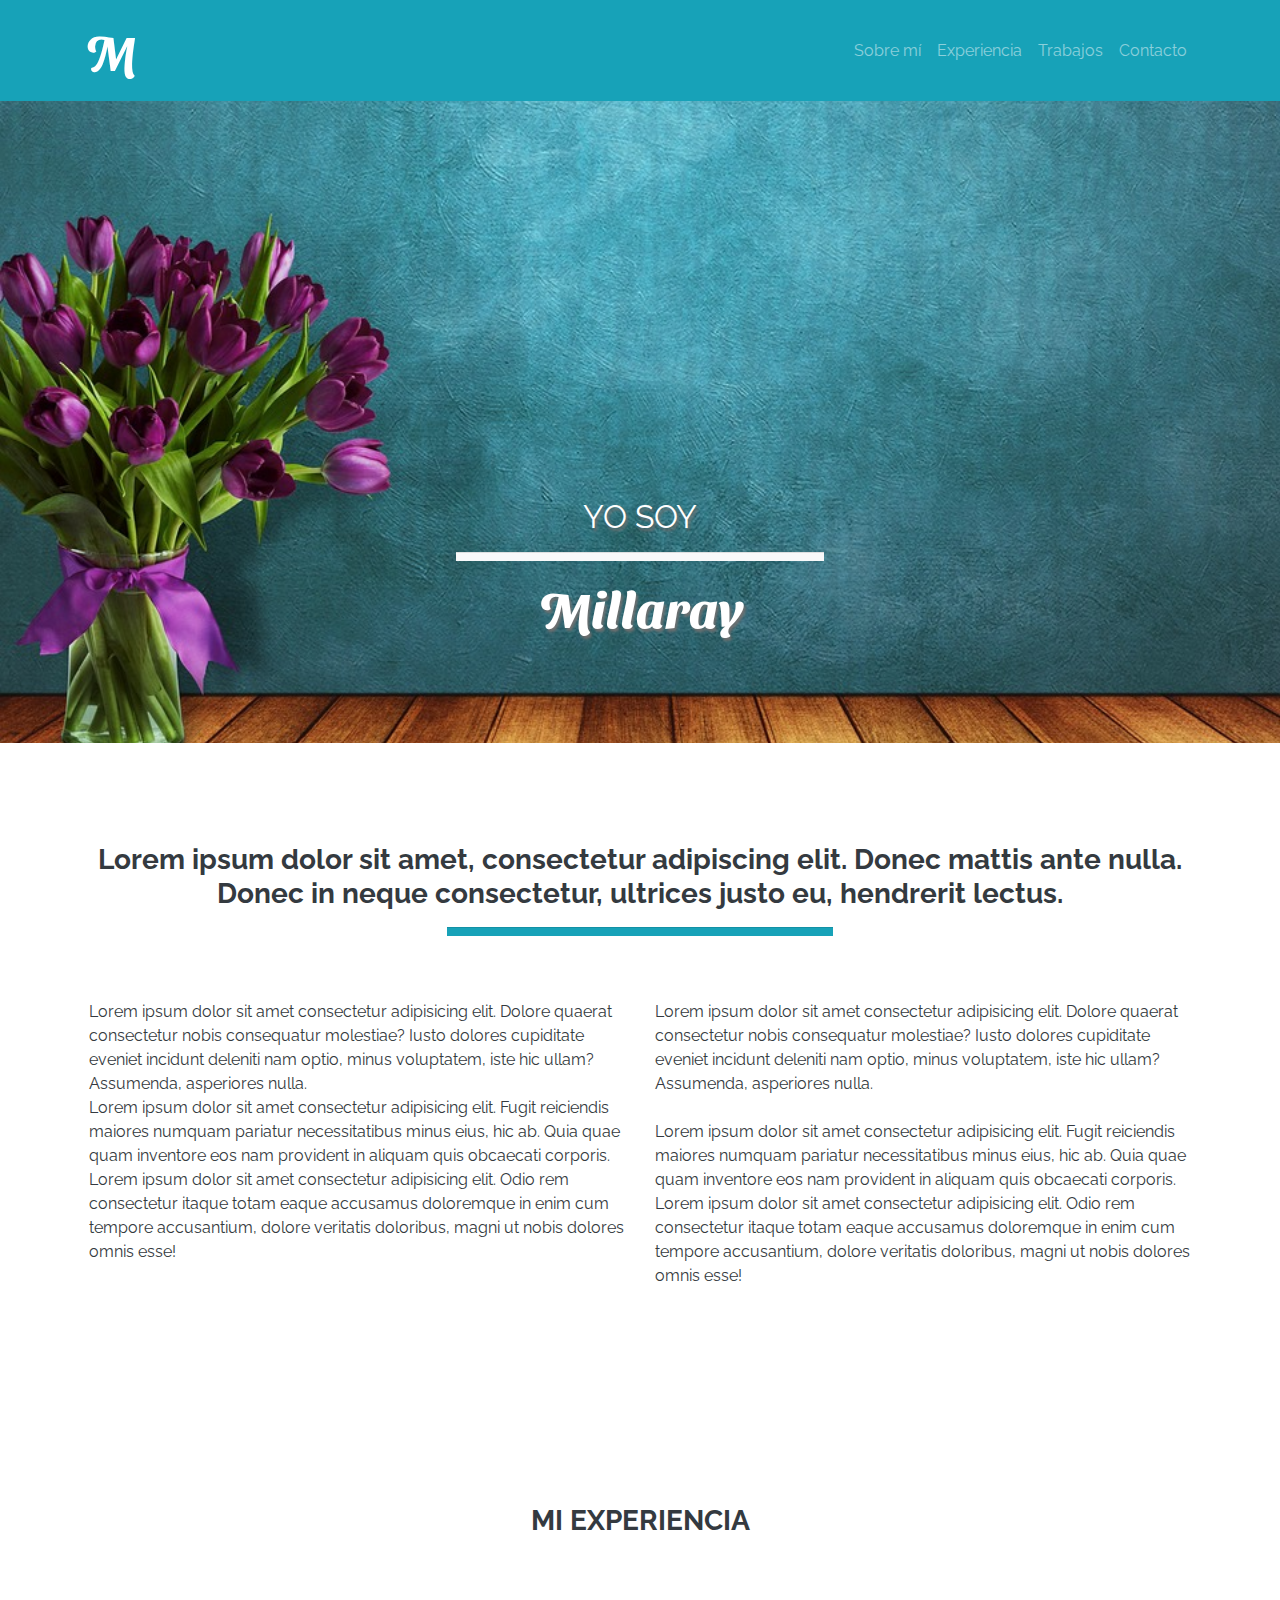
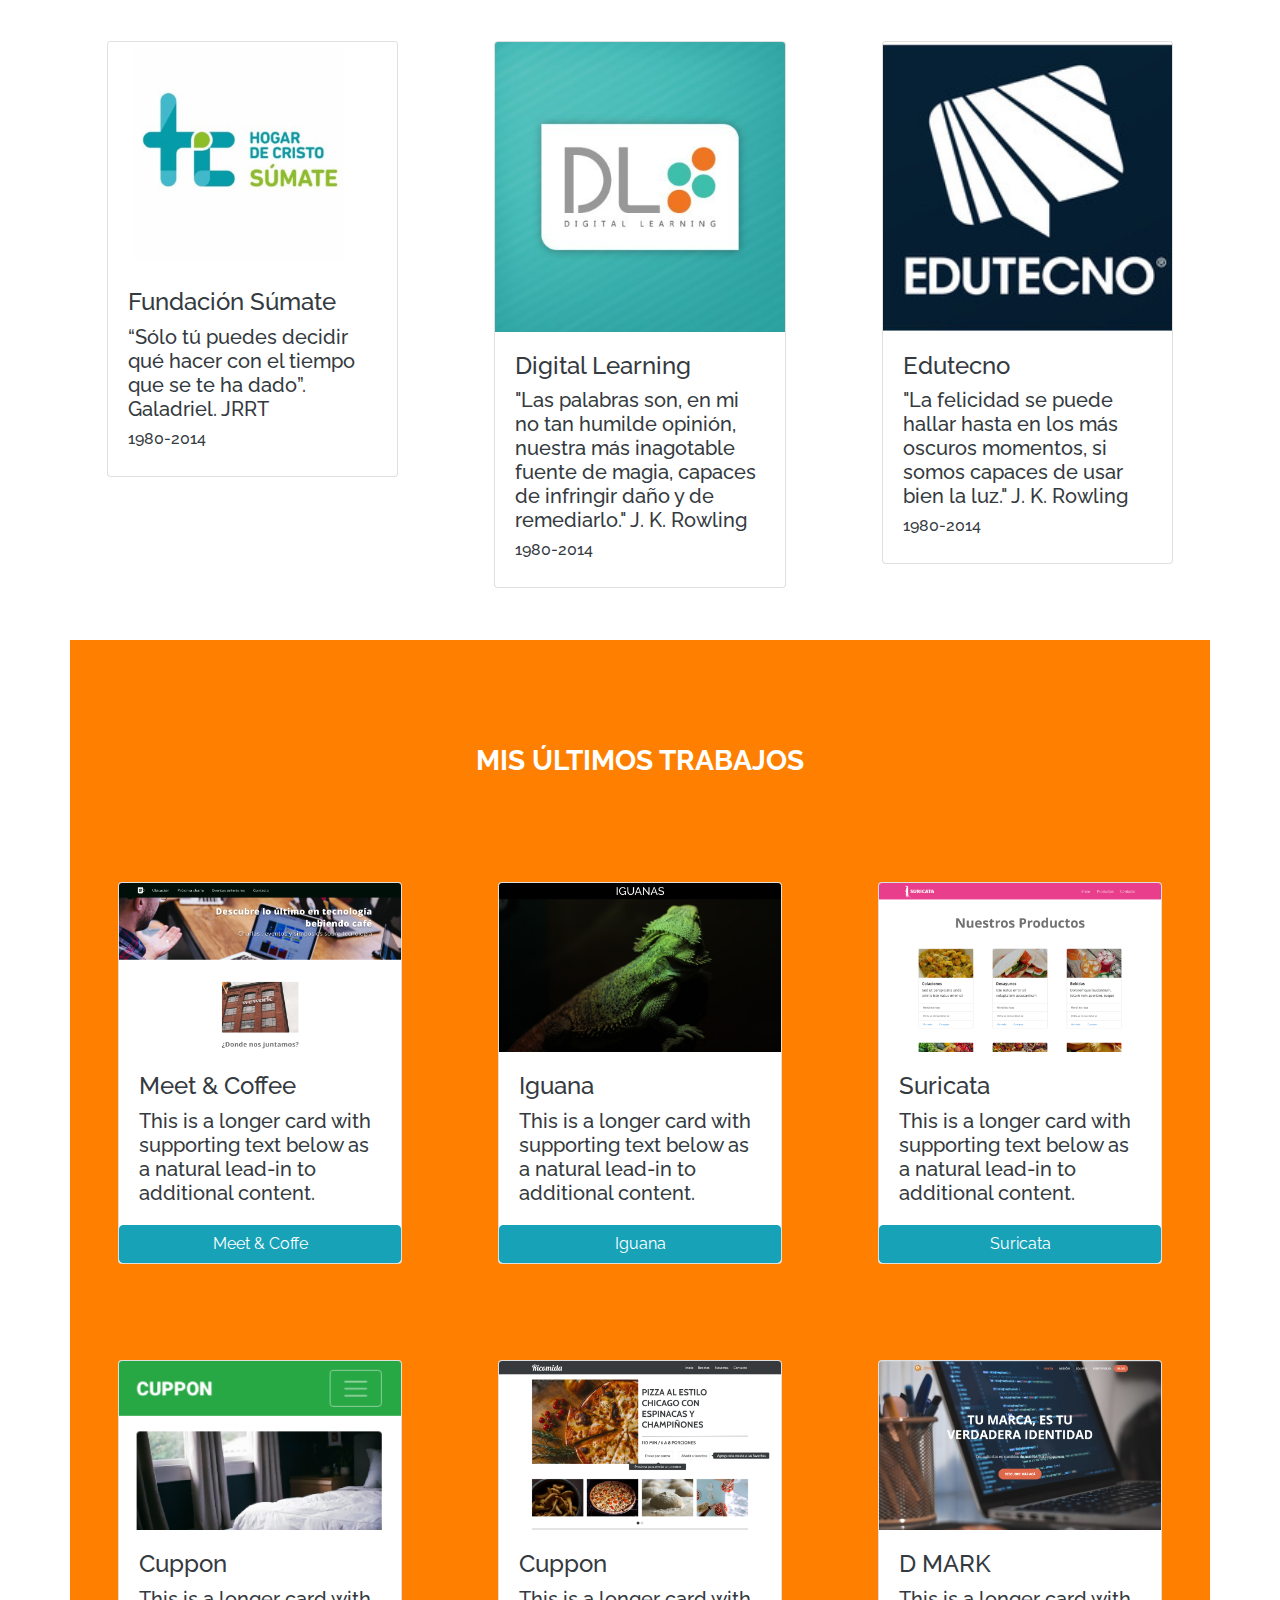
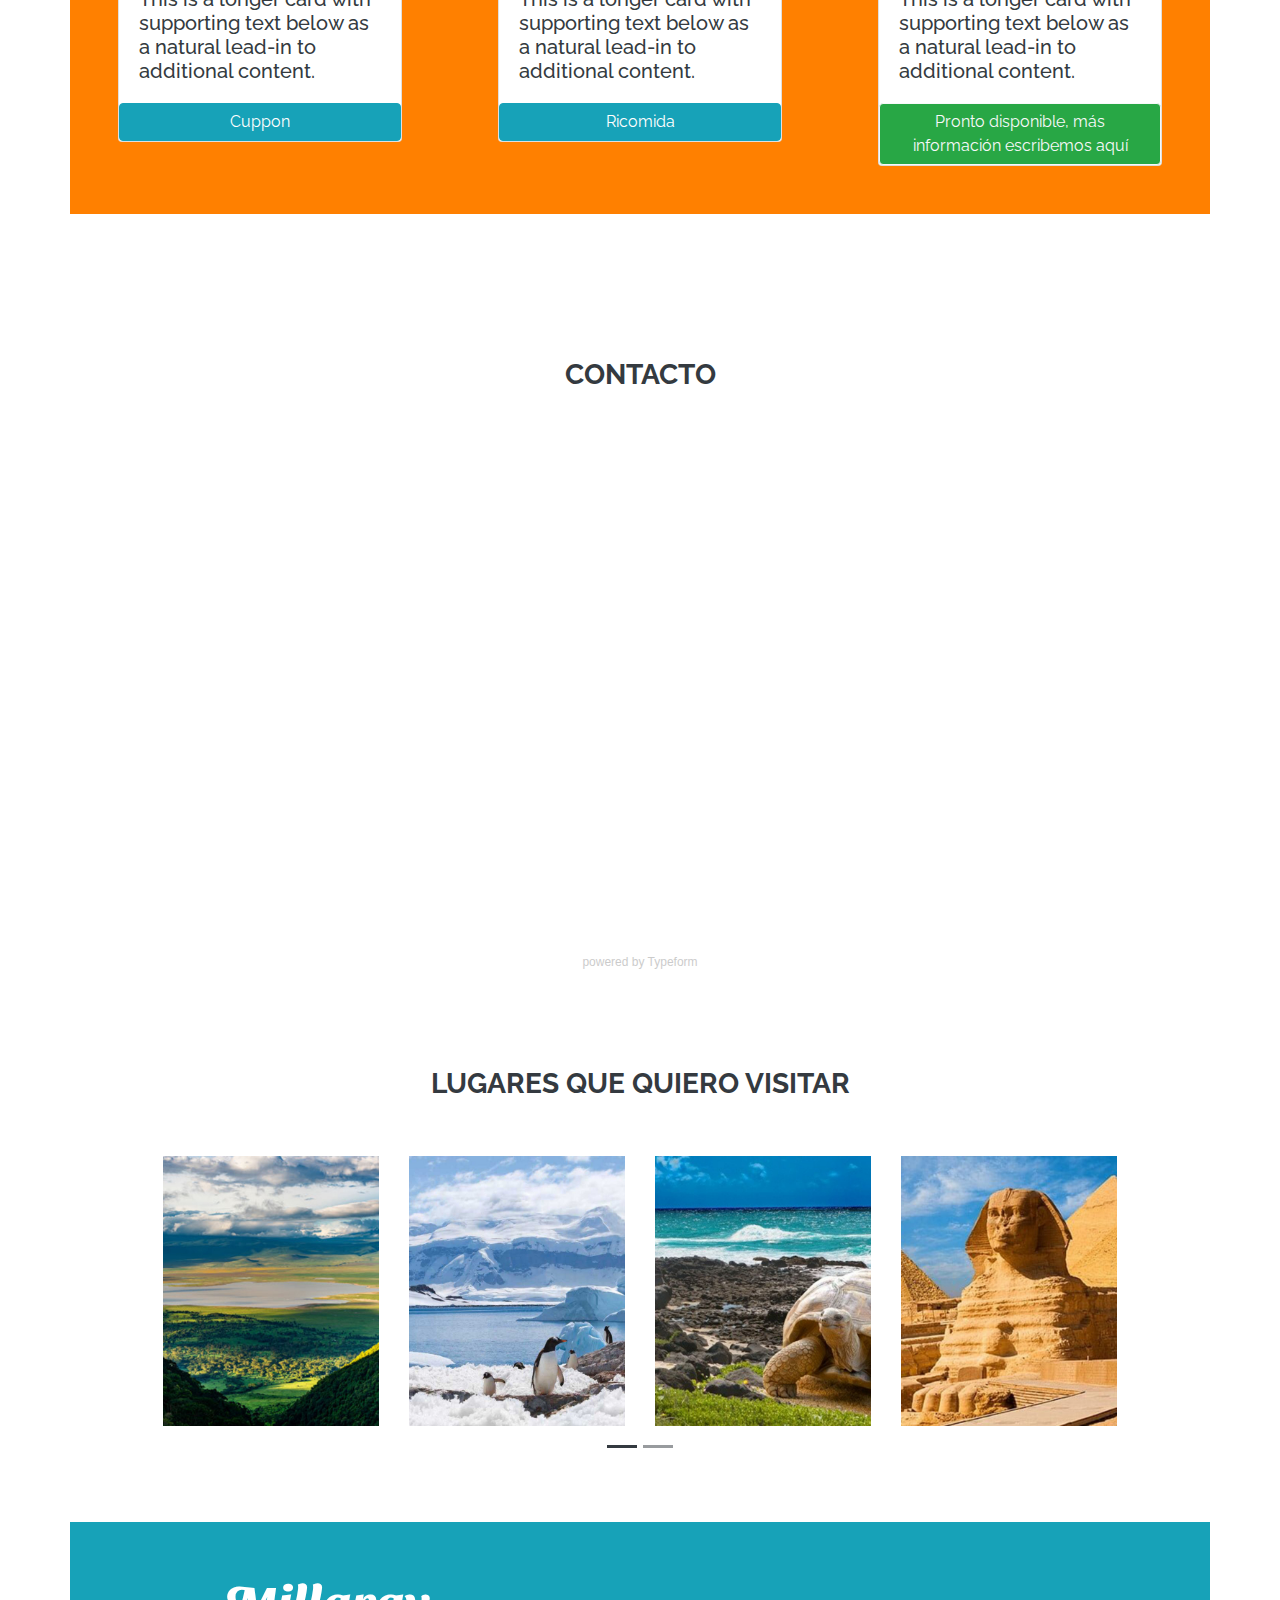
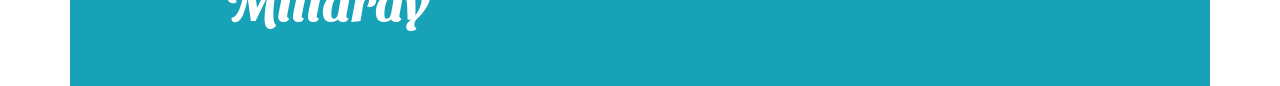
<file: index.html>
<!DOCTYPE html>
<html lang="es">
<head>
    <meta charset="UTF-8">
    <meta name="viewport" content="width=device-width, initial-scale=1.0">
    <title>Millaray</title>
    <link rel="icon" href="assets/img/m.png" type="image/png">
    <!-- bootstrap css-->
    <link rel="stylesheet" href="https://stackpath.bootstrapcdn.com/bootstrap/4.5.2/css/bootstrap.min.css" integrity="sha384-JcKb8q3iqJ61gNV9KGb8thSsNjpSL0n8PARn9HuZOnIxN0hoP+VmmDGMN5t9UJ0Z" crossorigin="anonymous">
    <!-- google font -->
    <link href="https://fonts.googleapis.com/css2?family=Raleway:wght@400;700&family=Sansita+Swashed:wght@400;700&display=swap" rel="stylesheet">
    <!-- font awesome -->
    <link rel="stylesheet" href="https://use.fontawesome.com/releases/v5.8.1/css/all.css" integrity="sha384-50oBUHEmvpQ+1lW4y57PTFmhCaXp0ML5d60M1M7uH2+nqUivzIebhndOJK28anvf" crossorigin="anonymous">
    <!-- mi estilo-->
    <link rel="stylesheet" href="assets/css/style.css">
</head>


<body>
            <!-- inicio navbar-->
            <nav class="navbar navbar-expand-lg navbar-dark  fixed-top"> 
                <div class="container">
                    <a id="iconoletram" class="navbar-brand" href="#" >M</a>
                        <button class="navbar-toggler" type="button" data-toggle="collapse" data-target="#navbarNav" aria-controls="navbarNav" aria-expanded="false" aria-label="Toggle navigation">
                            <span class="navbar-toggler-icon"></span>
                        </button>
                    <div class="collapse navbar-collapse" id="navbarNav">
                        <ul class="navbar-nav ml-auto">
                            <li class="nav-item">
                                <a class="nav-link d-none d-md-block d-lg-block" href="#sobremi">Sobre mí</a>
                            </li>
                            <li class="nav-item">
                            <a class="nav-link" href="#experiencia">Experiencia</a>
                            </li>
                            <li class="nav-item">
                                <a class="nav-link" href="#trabajos">Trabajos</a>
                            </li>
        
                            <li class="nav-item">
                                <a class="nav-link" href="#contacto">Contacto</a>
                            </li>
                        </ul>
                    </div>
                </div>
            </nav>
        <!-- fin navbarr-->    

        <header id="inicio" class="hero-section">

            <div id="nombreheader" class="container">
                <div class="row">
                    <div class="col align-self-center ">
                        <h2 class="yosoy">YO SOY </h2>
                        <hr class="bg-light">
                        <h1 class="millaray"> Millaray</h1>
                    </div>
                </div>
            </div>
        </header>

        <!--loremipsum XD sobre mi XD --> 
        <section id="sobremi" class=" container py-5 d-none d-md-block d-lg-block d-xl-block">
            <div class="row p-1">
                <div class="col">        
                    <h3 class="tcentrado pt-5">Lorem ipsum dolor sit amet, consectetur adipiscing elit. Donec mattis ante nulla. Donec in neque consectetur, ultrices justo eu, hendrerit lectus. </h3>
                    <hr class="bg-info">
                    <div class="row" >
                        <div class="col py-5">
                            <p>Lorem ipsum dolor sit amet consectetur adipisicing elit. Dolore quaerat consectetur nobis consequatur molestiae? Iusto dolores cupiditate eveniet incidunt deleniti nam optio, minus voluptatem, iste hic ullam? Assumenda, asperiores nulla.
                                <br>Lorem ipsum dolor sit amet consectetur adipisicing elit. Fugit reiciendis maiores numquam pariatur necessitatibus minus eius, hic ab. Quia quae quam inventore eos nam provident in aliquam quis obcaecati corporis.
                                <br>Lorem ipsum dolor sit amet consectetur adipisicing elit. Odio rem consectetur itaque totam eaque accusamus doloremque in enim cum tempore accusantium, dolore veritatis doloribus, magni ut nobis dolores omnis esse!
                            </p>
                        </div>
                        <div class="col py-5">
                            <p>Lorem ipsum dolor sit amet consectetur adipisicing elit. Dolore quaerat consectetur nobis consequatur molestiae? Iusto dolores cupiditate eveniet incidunt deleniti nam optio, minus voluptatem, iste hic ullam? Assumenda, asperiores nulla.
                                <br><br>Lorem ipsum dolor sit amet consectetur adipisicing elit. Fugit reiciendis maiores numquam pariatur necessitatibus minus eius, hic ab. Quia quae quam inventore eos nam provident in aliquam quis obcaecati corporis.
                                <br>Lorem ipsum dolor sit amet consectetur adipisicing elit. Odio rem consectetur itaque totam eaque accusamus doloremque in enim cum tempore accusantium, dolore veritatis doloribus, magni ut nobis dolores omnis esse!
                            </p>
                        </div>
                    </div>
                </div>
            </div>
        </section>

        <!-- fin loremipsum XD-->

<!-- inicio mi expereriencia-->
<section id="experiencia" class="container p-1">
    <div class="row pt-5">
        <div class="col">        
                    <h3 class="tcentrado p-5">MI EXPERIENCIA</h3>
                    <div class="row">
                <!--  inicio Padding y card 1 -->
                <div class="p-5 col-12	col-md-6 col-lg-4 ">
                    <div class="card m-auto w-100" style="width: 18rem;">
                        <img src="assets/img/ex5.jpg" class="card-img-top" alt="...">
                        <div class="card-body">
                            <h4 id="tarjeta1" class="card-text">Fundación Súmate</h4>
                            <h5 id="contenido1" class="card-text" >“Sólo tú puedes decidir qué hacer con el tiempo que se te ha dado”. Galadriel. JRRT</h5>
                                <h6>1980-2014</h6>
                        </div>
                    </div>
                </div>
                <!--  fin Padding y card  -->

                <!--  inicio Padding y card 2 -->
                <div class="p-5 col-12	col-md-6 col-lg-4 ">
                    <div class="card m-auto w-100" style="width: 18rem;">
                        <img src="assets/img/ex2.jpg" class="card-img-top" alt="...">
                        <div class="card-body">
                            <h4 id="tarjeta2"   class="card-text">Digital Learning</h4>
                            <h5 id="contenido2" class="card-text" >"Las palabras son, en mi no tan humilde opinión, nuestra más inagotable fuente de magia, capaces de infringir daño y de remediarlo." J. K. Rowling</h5>
                            <h6>1980-2014</h6>
                        </div>
                    </div>
                </div>
                <!--  fin Padding y card  -->

                <!--  inicio Padding y card 3 -->
                <div class="p-5 col-12	col-md-6 col-lg-4 ">
                    <div class="card m-auto w-100" style="width: 18rem;">
                        <img src="assets/img/ex3.jpg" class="card-img-top" alt="...">
                        <div class="card-body">
                            <h4 id="tarjeta3"  class="card-text">Edutecno</h4>
                            <h5 id="contenido3" class="card-text" >"La felicidad se puede hallar hasta en los más oscuros momentos, si somos capaces de usar bien la luz." J. K. Rowling</h5>
                            <h6>1980-2014</h6>
                        </div>
                    </div>
                </div>
                <!--  fin Padding y card  -->
            </div>
        </div>
    </div>
</section>
        <!--  fin experiencia -->


        <!--  INICIO MIS ULTIMOS TRABAJOS -->

        <section id="trabajos" class="container colorfondo pt-2">
            <div class="row pt-5">
                <div class="col">
                    <h3 class="tcentrado text-white p-5">MIS ÚLTIMOS TRABAJOS</h3>

                    <!--inicio tarjetas de trabajo-->
                    <div class="row">
                        <!-- Inicio tarjeta 1-->
                        <div class="p-5 col-12	col-md-6 col-lg-4 ">
                            <div class="card m-auto w-100" style="width: 18rem;">
                                <img src="assets/img/meet_coffee.png" class="card-img-top" alt="...">
                                <div class="card-body">
                                    <h4 id="titulotrabajos1"  class="card-text">Meet & Coffee</h4>
                                    <h5 class="card-text" >This is a longer card with supporting text below as a natural lead-in to additional content. </h5>
                                </div>                        
                                <a href="meetcoffee/Index.html" button type="button" class="btn btn-info" data-toggle="tooltip" data-placement="top" title="Clic para visitar">Meet & Coffe</a>
                            </div>
                        </div>
                        <!-- fin tarjeta 1-->
                        <!-- Inicio tarjeta 2-->
                        <div class="p-5 col-12	col-md-6 col-lg-4 ">
                            <div class="card m-auto w-100" style="width: 18rem;">
                                <img src="assets/img/iguana_page.png" class="card-img-top" alt="...">
                                <div class="card-body">
                                    <h4 id="titulotrabajos2" class="card-text">Iguana</h4>
                                    <h5 class="card-text" >This is a longer card with supporting text below as a natural lead-in to additional content. </h5>
                                </div>                        
                                <a href="Iguana/index.html" button type="button" class="btn btn-info" data-toggle="tooltip" data-placement="top" title="Clic para visitar">Iguana</a>
                            </div>
                        </div>
                        <!-- fin tarjeta 1-->
                        <!-- Inicio tarjeta 3-->
                        <div class="p-5 col-12	col-md-6 col-lg-4 ">
                            <div class="card m-auto w-100" style="width: 18rem;">
                                <img src="assets/img/suricata.png" class="card-img-top" alt="...">
                                <div class="card-body">
                                    <h4 id="titulotrabajos3" class="card-text">Suricata</h4>
                                    <h5 class="card-text" >This is a longer card with supporting text below as a natural lead-in to additional content. </h5>
                                </div>                        
                                <a href="Suricata/index.html" button type="button" class="btn btn-info" data-toggle="tooltip" data-placement="top" title="Clic para visitar">Suricata</a>
                            </div>
                        </div>
                        <!-- fin tarjeta 3-->
                        <!-- Inicio tarjeta 4-->
                        <div class="p-5 col-12	col-md-6 col-lg-4 ">
                            <div class="card m-auto w-100" style="width: 18rem;">
                                <img src="assets/img/cuppon.png" class="card-img-top" alt="...">
                                <div class="card-body">
                                    <h4 id="titulotrabajos4" class="card-text">Cuppon</h4>
                                    <h5 class="card-text" >This is a longer card with supporting text below as a natural lead-in to additional content. </h5>
                                </div>                        
                                <a href="Cupon/index.html" button type="button" class="btn btn-info" data-toggle="tooltip" data-placement="top" title="Clic para visitar">Cuppon</a>
                            </div>
                        </div>
                        <!-- fin tarjeta 4-->
                        <!-- Inicio tarjeta 5-->
                        <div class="p-5 col-12	col-md-6 col-lg-4 ">
                            <div class="card m-auto w-100" style="width: 18rem;">
                                <img src="assets/img/ricomida.png" class="card-img-top" alt="...">
                                <div class="card-body">
                                    <h4 id="titulotrabajos5" class="card-text">Cuppon</h4>
                                    <h5 class="card-text" >This is a longer card with supporting text below as a natural lead-in to additional content. </h5>
                                </div>                        
                                <a href="Ricomida/index.html" button type="button" class="btn btn-info" data-toggle="tooltip" data-placement="top" title="Clic para visitar">Ricomida</a>
                            </div>
                        </div>
                        <!-- fin tarjeta 5-->
                        <!-- Inicio tarjeta 6-->
                        <div class="p-5 col-12	col-md-6 col-lg-4 ">
                            <div class="card m-auto w-100" style="width: 18rem;">
                                <img src="assets/img/dmark.png" class="card-img-top" alt="...">
                                <div class="card-body">
                                    <h4 id="titulotrabajos6" class="card-text">D MARK</h4>
                                    <h5 class="card-text" >This is a longer card with supporting text below as a natural lead-in to additional content. </h5>
                                </div>   
                                <!-- Button trigger modal -->
                                <button type="button" class="btn btn-success btn-outline-light" data-toggle="modal" data-target="#suscribetemodal">Pronto disponible, más información escribemos aquí</button>
                                <!-- Modal -->
                                <div class="modal fade" id="suscribetemodal" tabindex="-1" role="dialog" aria-labelledby="exampleModalLabel" aria-hidden="true">
                                    <div class="modal-dialog" role="document">
                                        <div class="modal-content">
                                            <div class="modal-header">
                                                <h5 class="modal-title" id="suscribetemodal">Hola !!! <br>Muchas gracias por tu interes en mi trabajo. <br> Por favor enviame tus datos y tus dudas</h5>
                                                <button type="button" class="close" data-dismiss="modal" aria-label="Close"><span aria-hidden="true">&times;</span></button>
                                            </div>
                                            <div class="modal-body">
                                                <div class="typeform-widget" data-url="https://form.typeform.com/to/elemdTwN" style="width: 100%; height: 500px;"></div> <script> (function() { var qs,js,q,s,d=document, gi=d.getElementById, ce=d.createElement, gt=d.getElementsByTagName, id="typef_orm", b="https://embed.typeform.com/"; if(!gi.call(d,id)) { js=ce.call(d,"script"); js.id=id; js.src=b+"embed.js"; q=gt.call(d,"script")[0]; q.parentNode.insertBefore(js,q) } })() </script> <div style="font-family: Sans-Serif;font-size: 12px;color: #17a2b8;opacity: 0.5; padding-top: 5px;"> powered by <a href="https://admin.typeform.com/signup?utm_campaign=elemdTwN&utm_source=typeform.com-01EKKHAEPQPCCZYHDAQGJ9657M-free&utm_medium=typeform&utm_content=typeform-embedded-poweredbytypeform&utm_term=ES" style="color: #17a2b8" target="_blank">Typeform</a>
                                                </div>
                                            </div>
                                            <div class="modal-footer">
                                                <button type="button" class="btn btn-info btn-outline-light" data-dismiss="modal">Cerrar</button>
                                            </div>
                                        </div>
                                    </div>
                                </div>
                                <!--fin modal-->
                            </div>
                        </div>
                        <!-- fin tarjeta 6-->
                    </div>                    
                </div>
            </div>
        </section>

        <!--  FIN MIS ULTIMOS TRABAJOS -->


        <!-- Inicio de CONTACTOS PC-->

<section id="contacto">

        <section id="contactopc" class="container d-none d-md-block p-5">
            <div class="row pt-5">
                <div class="col">
                    <h3 class="tcentrado p-5">CONTACTO</h3>
                    <!-- CONTENIDO CONTACTOS-->
                    <div class="typeform-widget" data-url="https://form.typeform.com/to/JcEUZHCE" style="width: 100%; height: 500px;"></div> <script> (function() { var qs,js,q,s,d=document, gi=d.getElementById, ce=d.createElement, gt=d.getElementsByTagName, id="typef_orm", b="https://embed.typeform.com/"; if(!gi.call(d,id)) { js=ce.call(d,"script"); js.id=id; js.src=b+"embed.js"; q=gt.call(d,"script")[0]; q.parentNode.insertBefore(js,q) } })() </script> <div style="font-family: Sans-Serif;font-size: 12px;color: #999;opacity: 0.5; padding-top: 5px;"> powered by <a href="https://admin.typeform.com/signup?utm_campaign=JcEUZHCE&utm_source=typeform.com-01EKKHAEPQPCCZYHDAQGJ9657M-free&utm_medium=typeform&utm_content=typeform-embedded-poweredbytypeform&utm_term=ES" style="color: #999" target="_blank">Typeform</a> </div>
                </div>
            </div>
        </section>
        <!-- FIN DE CONTACTOS PC-->



<!-- Inicio de CONTACTOS PC-->
<section id="contactopc" class="container d-block d-md-none p-5">
    <div class="row pt-5">
        <div class="col">
            <h3 class="tcentrado">MI EXPERIENCIA</h3>
            <!-- CONTENIDO CONTACTOS-->
            <div class="row p-5">
                <div class="col align-self-center ">
                    <h4>Escribe tu pregunta acá</h4>
                </div>
            </div>
            <!-- Button trigger modal -->
            <button type="button" class="btn btn-info btn-outline-light" data-toggle="modal" data-target="#suscribetemodal">Comenzar</button>
            <!-- Modal -->
            <div class="modal fade" id="suscribetemodal" tabindex="-1" role="dialog" aria-labelledby="exampleModalLabel" aria-hidden="true">
                <div class="modal-dialog" role="document">
                    <div class="modal-content">
                        <div class="modal-header">
                            <h5 class="modal-title" id="suscribetemodal">Hola !!! <br>Muchas gracias por tu interes en mi trabajo. <br> Por favor enviame tus datos y tus dudas</h5>
                            <button type="button" class="close" data-dismiss="modal" aria-label="Close"><span aria-hidden="true">&times;</span></button>
                        </div>
                        <div class="modal-body">
                            <div class="typeform-widget" data-url="https://form.typeform.com/to/elemdTwN" style="width: 100%; height: 500px;"></div> <script> (function() { var qs,js,q,s,d=document, gi=d.getElementById, ce=d.createElement, gt=d.getElementsByTagName, id="typef_orm", b="https://embed.typeform.com/"; if(!gi.call(d,id)) { js=ce.call(d,"script"); js.id=id; js.src=b+"embed.js"; q=gt.call(d,"script")[0]; q.parentNode.insertBefore(js,q) } })() </script> <div style="font-family: Sans-Serif;font-size: 12px;color: #17a2b8;opacity: 0.5; padding-top: 5px;"> powered by <a href="https://admin.typeform.com/signup?utm_campaign=elemdTwN&utm_source=typeform.com-01EKKHAEPQPCCZYHDAQGJ9657M-free&utm_medium=typeform&utm_content=typeform-embedded-poweredbytypeform&utm_term=ES" style="color: #17a2b8" target="_blank">Typeform</a>
                            </div>
                        </div>
                        <div class="modal-footer">
                            <button type="button" class="btn btn-info btn-outline-light" data-dismiss="modal">Cerrar</button>
                        </div>
                    </div>
                </div>
            </div>
            <!--fin modal-->
        </div>
    </div>
</section>
<!-- FIN DE CONTACTOS PC-->
</section>



<!-- Carrusel 2-->

<section id="lugares" class="d-none d-lg-block d-xl-block container p-5">
    <div class="row m-auto w-100 container">
        <div class= "col-md-12 " >

                        <h3 class="tcentrado">LUGARES QUE QUIERO VISITAR</h3>



<!--- inicio grid -->


<div id="carouselExampleIndicators" class="carousel slide py-5 container" data-ride="carousel">
    <ol class="carousel-indicators ">
        <li id="indicador"  data-target="#carouselExampleIndicators" data-slide-to="0" class="active bg-dark" ></li>
        <li id="indicador1"  data-target="#carouselExampleIndicators" data-slide-to="1" class=" bg-dark" ></li>    
    </ol>

<div class="carousel-inner">
    <div class="carousel-item active">
        <div class="row">
            <div class="col-3">
                <img src="assets/img/visitar1.jpg" class="d-block w-100 " alt="...">
            </div>
            <div class="col-3">
                <img src="assets/img/visitar2.jpg" class="d-block w-100 " alt="...">
            </div>
            <div class="col-3">
                <img src="assets/img/visitar10.jpg" class="d-block w-100" alt="...">
            </div>
            <div class="col-3">
                <img src="assets/img/visitar3.jpg" class="d-block w-100" alt="...">
            </div>
        </div>
    </div>
    <div class="carousel-item">
        <div class="row">
            <div class="col-3">
                <img src="assets/img/visitar4.jpg" class="d-block w-100 " alt="...">
            </div>
            <div class="col-3">
                <img src="assets/img/visitar6.jpg" class="d-block w-100 " alt="...">
            </div>
            <div class="col-3">
                <img src="assets/img/visitar8.jpg" class="d-block w-100" alt="...">
            </div>
            <div class="col-3">
                <img src="assets/img/visitar9.jpg" class="d-block w-100 " alt="...">
            </div>
        </div>    
    </div>
</div>
</div>

</div>
</div>
</section>




<!-- footer-->



    <footer id="contacto" class="bg-info text-center text-white container p-5 oscuro">             
            <div class="row">
                <div class="col-12 col-md-5"><h3 class="millaray text-white">Millaray</h3></div>
                <div class="col-0 col-md-1"><h3 class="text-white"></h3></div>

                <div class="col-4 col-md-2"><a href= "https://github.com"><i class= "fab fa-github-square"></i></a></div>
                <div class="col-4 col-md-2"><a href= "https://twitter.com"><i class= "fab fa-twitter-square"></i></a></div>
                <div class="col-4 col-md-2"><a href= "https://linkedin.com"><i class= "fab fa-linkedin" ></i></a></div>
        
        </div>
    </footer>

<!-- fin footer-->







<!-- JS, Popper.js,jQuery, mi script -->
<script src="https://code.jquery.com/jquery-3.5.1.slim.min.js" integrity="sha384-DfXdz2htPH0lsSSs5nCTpuj/zy4C+OGpamoFVy38MVBnE+IbbVYUew+OrCXaRkfj" crossorigin="anonymous"></script>
<script src="https://cdn.jsdelivr.net/npm/popper.js@1.16.1/dist/umd/popper.min.js" integrity="sha384-9/reFTGAW83EW2RDu2S0VKaIzap3H66lZH81PoYlFhbGU+6BZp6G7niu735Sk7lN" crossorigin="anonymous"></script>
<script src="https://stackpath.bootstrapcdn.com/bootstrap/4.5.2/js/bootstrap.min.js" integrity="sha384-B4gt1jrGC7Jh4AgTPSdUtOBvfO8shuf57BaghqFfPlYxofvL8/KUEfYiJOMMV+rV" crossorigin="anonymous"></script>
<script src="assets/js/index.js"></script>
</body>
</html>
</file>
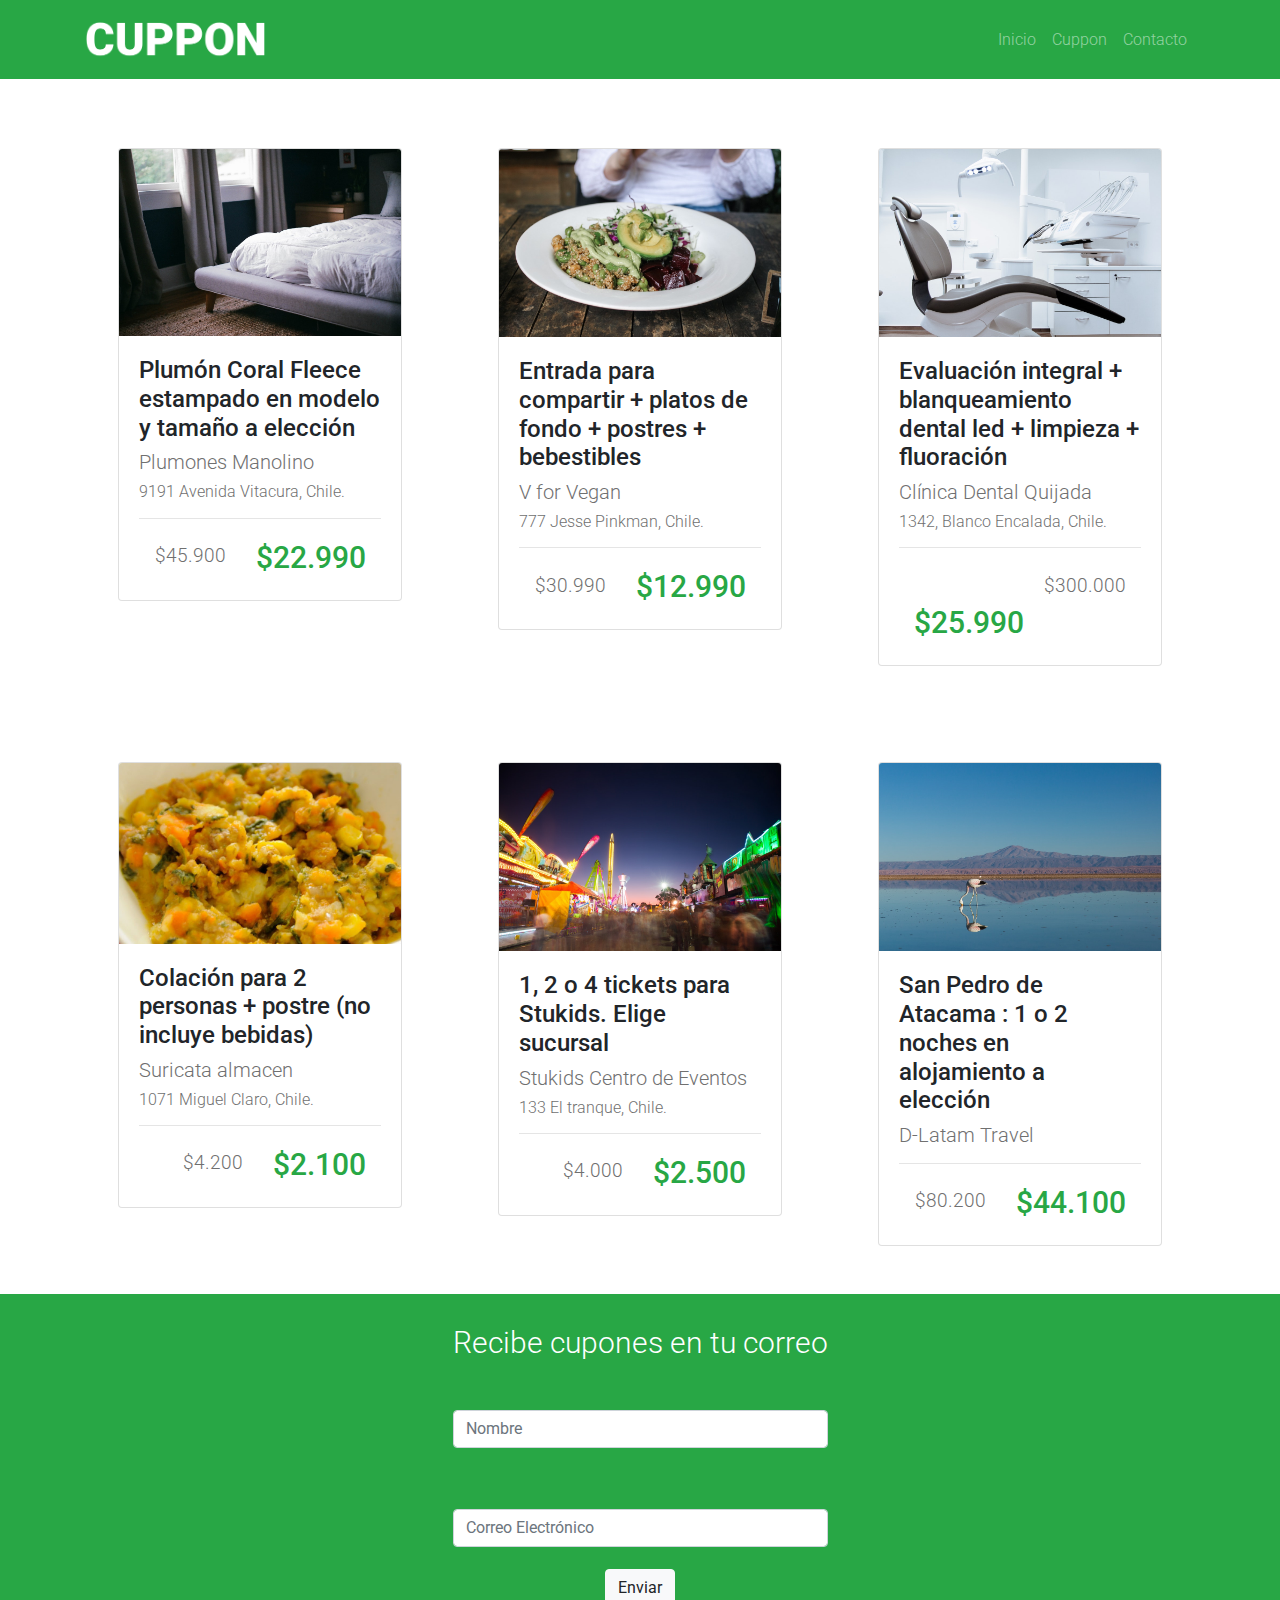
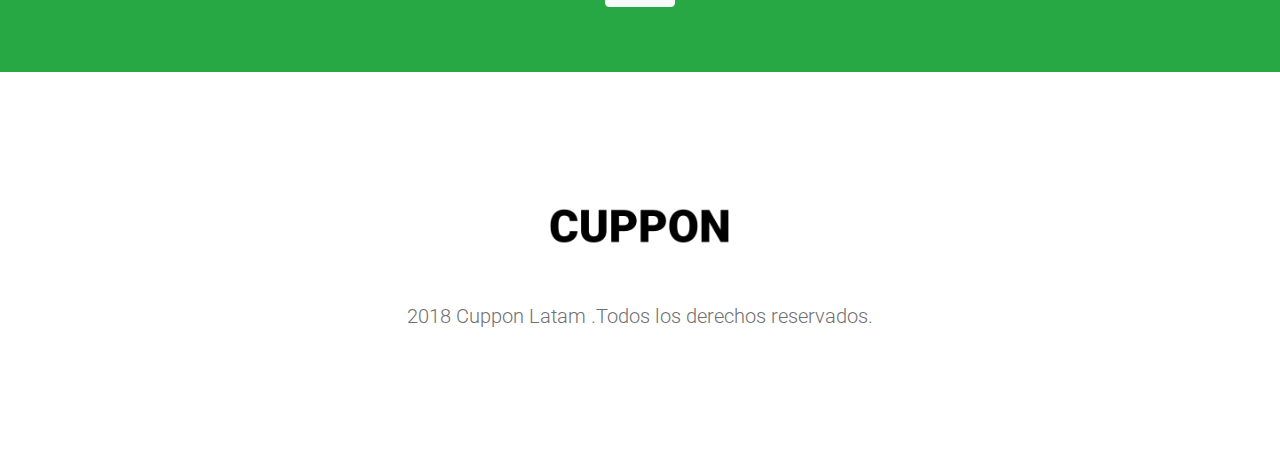
<file: Cupon/index.html>
<!DOCTYPE html>
<html lang="es" dir="ltr">

<head>
  <meta charset="UTF-8">
  <meta name="viewport" content="width=device-width, initial-scale=1.0">
  <title>Cuppon</title>
  <link rel="icon" href="assets/img/cupponicon.png" type="image/png">

  <!--Google Fonts-->
  <link href="https://fonts.googleapis.com/css2?family=Roboto:wght@300;500&display=swap" rel="stylesheet">

  <!--Font awesome-->
  <link rel="stylesheet" href="https://use.fontawesome.com/releases/v5.6.3/css/all.css"
    integrity="sha384-UHRtZLI+pbxtHCWp1t77Bi1L4ZtiqrqD80Kn4Z8NTSRyMA2Fd33n5dQ8lWUE00s/" crossorigin="anonymous">

  <!--svg-->
  <link rel="stylesheet" href="assets/css/icono.svg">

  <!--bootstrap-->
  <link rel="stylesheet" href="assets/css/bootstrap.css">

  <!--estilos-->
  <link rel="stylesheet" href="assets/css/styles.css">
</head>


<body>

  <nav class="navbar navbar-expand-lg navbar-dark fixed-top">
    <div class="container">
      <a class="navbar-brand" href="#"> <img src="assets/img/logo-white.png" alt="Logo de Olivia Ros"> </a>

      <button class="navbar-toggler" type="button" data-toggle="collapse" data-target="#navbarNav"
        aria-controls="navbarNav" aria-expanded="false" aria-label="Toggle navigation">
        <span class="navbar-toggler-icon"></span>
      </button>

      <div class="collapse navbar-collapse" id="navbarNav">
        <ul class="navbar-nav ml-auto">
          <li class="nav-item">
            <a class="nav-link" href="#about">Inicio</a>
          </li>
          <li class="nav-item">
            <a class="nav-link" href="#Cuppones">Cuppon</a>
          </li>
          <li class="nav-item">
            <a class="nav-link" href="#contact">Contacto</a>
          </li>
        </ul>
      </div>
    </div>
  </nav>



  <!-- inicio cupones-->

  <section id="Cuppones" class="container">
    <div class="row">

<!--  inicio Padding y card 1 -->

      <div class="p-5 col-12	col-md-6 col-lg-4 ">
      
      <div class="card m-auto w-100" style="width: 18rem;">
        <img src="assets/img/cupon-1.jpg" class="card-img-top" alt="...">
        <div class="card-body">
          <h4 class="card-text">Plumón Coral Fleece estampado en modelo y tamaño a elección</h4>
          <h5 class="card-text" >Plumones Manolino </h5>
          <h6><i class="fas fa-map-marker-alt"></i> 9191 Avenida Vitacura, Chile.</h6>   
          <p><hr></p>
          <ul class="list-group list-group-flush">
            <div id="valores" class="container">
              <div class="row">
                <div id="numgris1" class="col" >
                  $45.900
                </div>
                <div id="Numverde" class="col" >
                  $22.990
                </div>
              </div>
              </li>
          </ul>   
        </div>
      </div>
    </div>

<!--  fin Padding y card  -->




<!--  inicio Padding y card 2 -->

<div class="p-5 col-12	col-md-6 col-lg-4 ">
      
  <div class="card m-auto w-100" style="width: 18rem;">
    <img src="assets/img/cupon-2.jpg" class="card-img-top" alt="...">
    <div class="card-body">
      <h4 class="card-text">Entrada para compartir + platos de fondo + postres + bebestibles</h4>
      <h5 class="card-text" >V for Vegan</h5>
      <h6><i class="fas fa-map-marker-alt"></i> 777 Jesse Pinkman, Chile.</h6>   
      <p><hr></p>
      <ul class="list-group list-group-flush">
        <div id="valores" class="container">
          <div class="row">
            <div id="numgris1" class="col" >
              $30.990
            </div>
            <div id="Numverde" class="col" >
              $12.990
            </div>
          </div>
          </li>
      </ul>   
    </div>
  </div>
</div>

<!--  fin Padding y card  -->


<!--  inicio Padding y card 3 -->

<div class="p-5 col-12	col-md-6 col-lg-4 ">
      
  <div class="card m-auto w-100" style="width: 18rem;">
    <img src="assets/img/cupon-3.jpg" class="card-img-top" alt="...">
    <div class="card-body">
      <h4 class="card-text">Evaluación integral + blanqueamiento dental led + limpieza + fluoración</h4>
      <h5 class="card-text" >Clínica Dental Quijada </h5>
      <h6><i class="fas fa-map-marker-alt"></i> 1342, Blanco Encalada, Chile.</h6>   
      <p><hr></p>
      <ul class="list-group list-group-flush">
        <div id="valores" class="container">
          <div class="row">
            <div id="numgris1" class="col" >
              $300.000
            </div>
            <div id="Numverde" class="col" >
              $25.990
            </div>
          </div>
          </li>
      </ul>   
    </div>
  </div>
</div>

<!--  fin Padding y card  -->



<!--  inicio Padding y card 4 -->

<div class="p-5 col-12	col-md-6 col-lg-4 ">
      
  <div class="card m-auto w-100" style="width: 18rem;">
    <img src="assets/img/cupon-4.jpg" class="card-img-top" alt="...">
    <div class="card-body">
      <h4 class="card-text">Colación para 2 personas + postre (no incluye bebidas)</h4>
      <h5 class="card-text" >Suricata almacen </h5>
      <h6><i class="fas fa-map-marker-alt"></i> 1071 Miguel Claro, Chile.</h6>   
      <p><hr></p>
      <ul class="list-group list-group-flush">
        <div id="valores" class="container">
          <div class="row">
            <div id="numgris1" class="col" >
              $4.200
            </div>
            <div id="Numverde" class="col" >
              $2.100
            </div>
          </div>
          </li>
      </ul>   
    </div>
  </div>
</div>

<!--  fin Padding y card  -->



<!--  inicio Padding y card 5 -->

<div class="p-5 col-12	col-md-6 col-lg-4 ">
      
  <div class="card m-auto w-100" style="width: 18rem;">
    <img src="assets/img/cupon-5.jpg" class="card-img-top" alt="...">
    <div class="card-body">
      <h4 class="card-text">1, 2 o 4 tickets para Stukids. Elige sucursal</h4>
      <h5 class="card-text" >Stukids Centro de Eventos</h5>
      <h6><i class="fas fa-map-marker-alt"></i> 133 El tranque, Chile.</h6>   
      <p><hr></p>
      <ul class="list-group list-group-flush">
        <div id="valores" class="container">
          <div class="row">
            <div id="numgris1" class="col" >
              $4.000
            </div>
            <div id="Numverde" class="col" >
              $2.500
            </div>
          </div>
          </li>
      </ul>   
    </div>
  </div>
</div>

<!--  fin Padding y card  -->


<!--  inicio Padding y card 6 -->

<div class="p-5 col-12	col-md-6 col-lg-4 ">
      
  <div class="card m-auto w-100" style="width: 18rem;">
    <img src="assets/img/cupon-6.jpg" class="card-img-top" alt="...">
    <div class="card-body">
      <h4 class="card-text">San Pedro de Atacama : 1 o 2 noches en alojamiento a elección</h4>
      <h5 class="card-text" >D-Latam Travel</h5>
      <h6><i class="fas fa-map-marker-alt"></i> </h6>   
      <p><hr></p>
      <ul class="list-group list-group-flush">
        <div id="valores" class="container">
          <div class="row">
            <div id="numgris1" class="col" >
              $80.200
            </div>
            <div id="Numverde" class="col" >
              $44.100
            </div>
          </div>
          </li>
      </ul>   
    </div>
  </div>
</div>

<!--  fin Padding y card  -->


    </div>
  </section>
  <!-- fin cupones -->


  <!--    Recibe cupones en tu correo   -->

  <section id="formulario">


    <div class="container">
      <div class="row justify-content-md-center">
        <div class="col col-lg-2">

        </div>
        <div class="col-md-auto" style="color: #ffffff; font-size: 30px">
          Recibe cupones en tu correo

          <form>
            <div class="form-group">
              <label for="formGroupExampleInput"></label>
              <input type="text" class="form-control" id="formGroupExampleInput" placeholder="Nombre">
            </div>
            <div class="form-group">
              <label for="formGroupExampleInput2"></label>
              <input type="text" class="form-control" id="formGroupExampleInput2" placeholder="Correo Electrónico">
            </div>

            <button type="button" class="btn btn-light">Enviar</button>
          </form>



        </div>
        <div class="col col-lg-2">

        </div>
      </div>

    </div>

  </section>


  <!-- :) -->




  <footer>
    <section id="footerlogo">

      <img src="assets/img/logo-black.png" alt="">

    </section>

    <h5>
      <i class="far fa-copyright"></i> 2018 Cuppon Latam .Todos los derechos reservados.
    </h5>

  </footer>

  <script src="assets/js/jquery.js"></script>
  <script src="assets/js/popper.js"></script>
  <script src="assets/js/bootstrap.js"></script>

</body>

</html>
</file>
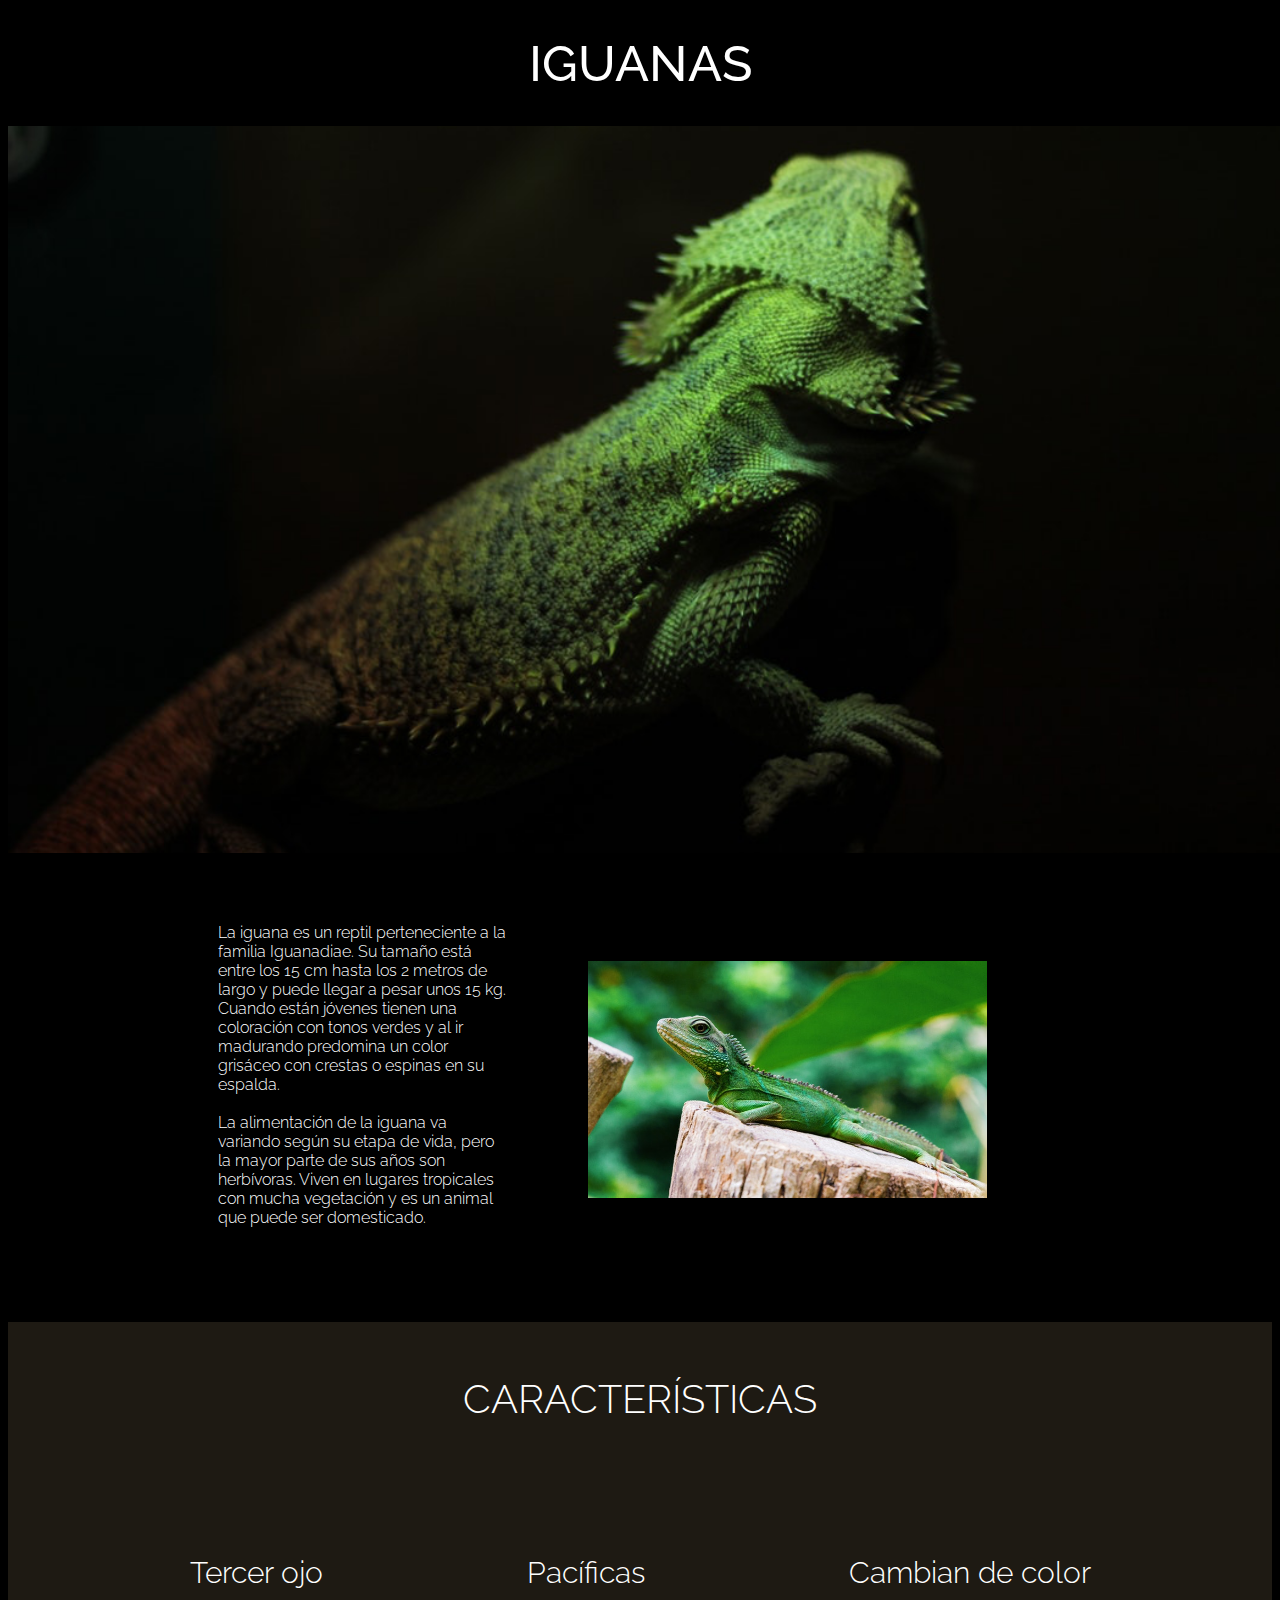
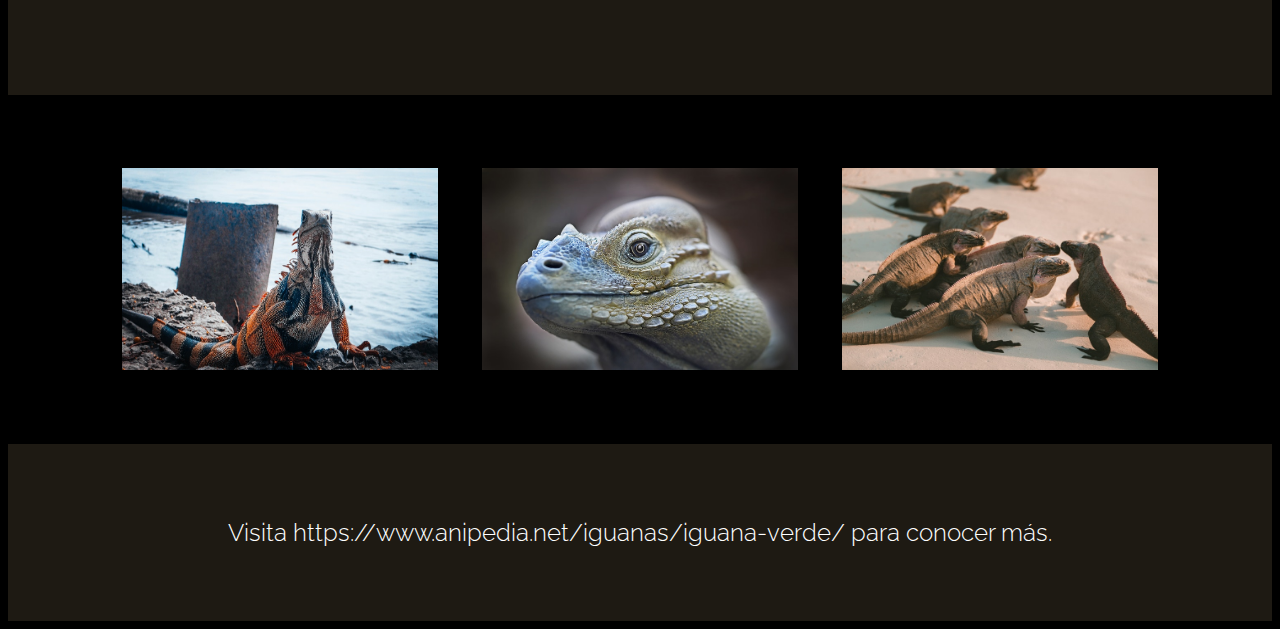
<file: Iguana/index.html>
<!DOCTYPE html>
<html lang="en">
<head>
    <meta charset="UTF-8">
    <meta name="viewport" content="width=device-width, initial-scale=1.0">
    <title>Iguanas</title>
    <link rel="icon" href="assets/img/favicon.png" type="image/png">
    <link href="https://fonts.googleapis.com/css2?family=Raleway:wght@300;500&display=swap" rel="stylesheet">
    <link rel="stylesheet" href="https://use.fontawesome.com/releases/v5.6.3/css/all.css" integrity="sha384-UHRtZLI+pbxtHCWp1t77Bi1L4ZtiqrqD80Kn4Z8NTSRyMA2Fd33n5dQ8lWUE00s/" crossorigin="anonymous">
    <link rel="stylesheet" href="assets/css/style.css">
</head>

<body>
    <header>
       <h1>IGUANAS</h1>
    </header>

    <section id="foto">
        <img src="assets/img/bg-header.jpg" alt="">
    </section>

    <section id="textoEimagen" class="txtimg">

        <div class="txtiguana">
            <p>La iguana es un reptil perteneciente a la familia Iguanadiae. Su tamaño está entre los 15 cm hasta los 2 metros de largo y puede llegar a pesar unos 15 kg. Cuando están jóvenes tienen una coloración con tonos verdes y al ir madurando predomina un color grisáceo con crestas o espinas en su espalda. 
                <br><br>La alimentación de la iguana va variando según su etapa de vida, pero la mayor parte de sus años son herbívoras. Viven en lugares tropicales con mucha vegetación y es un animal que puede ser domesticado.<br><br>
             </p>     
               
        </div>

        <div class="imgiguana">
            <img src="assets/img/iguana-1.jpg" alt="iguana" width="399px" height="237px" class="imgiguana" >  
        </div>

    </section>
   
    
    <section id="desc-section" class="caract" >
        <h2>CARACTERÍSTICAS</h2>

        <article id="c1" class="enlinea">
            <i class= "far fa-eye" style="font-size: 50px;"></i>
            <p>Tercer ojo</p>    

        </article>

        <article id="c2" class="enlinea">
            <i class= "far fa-hand-peace" style="font-size: 50px;"></i>
            <p>Pacíficas</p>    

        </article>

        <article id="c3" class="enlinea">
            <i class= "fas fa-paint-brush" style="font-size: 50px;"></i>
            <p>Cambian de color</p>    

        </article>
    </section>
       
<section>

</section>

<section id="fotografias">

    <article id="f1"   class="iguana">
        <img src="assets/img/iguana-2.jpg" width="316px" height="202px" alt="">
    </article>
    <article id="f2" class="iguana">
        <img src="assets/img/iguana-3.jpg" width="316px" height="202px" alt="">
    </article>

    <article id="f3" class="iguana">
        <img src="assets/img/iguana-4.jpg" width="316px" height="202px" alt="">
    </article>


</section>



<footer id="consultaweb">

    <h3>
        Visita https://www.anipedia.net/iguanas/iguana-verde/ para conocer más.    
    </h3>

</footer>

</body>
</html>
</file>
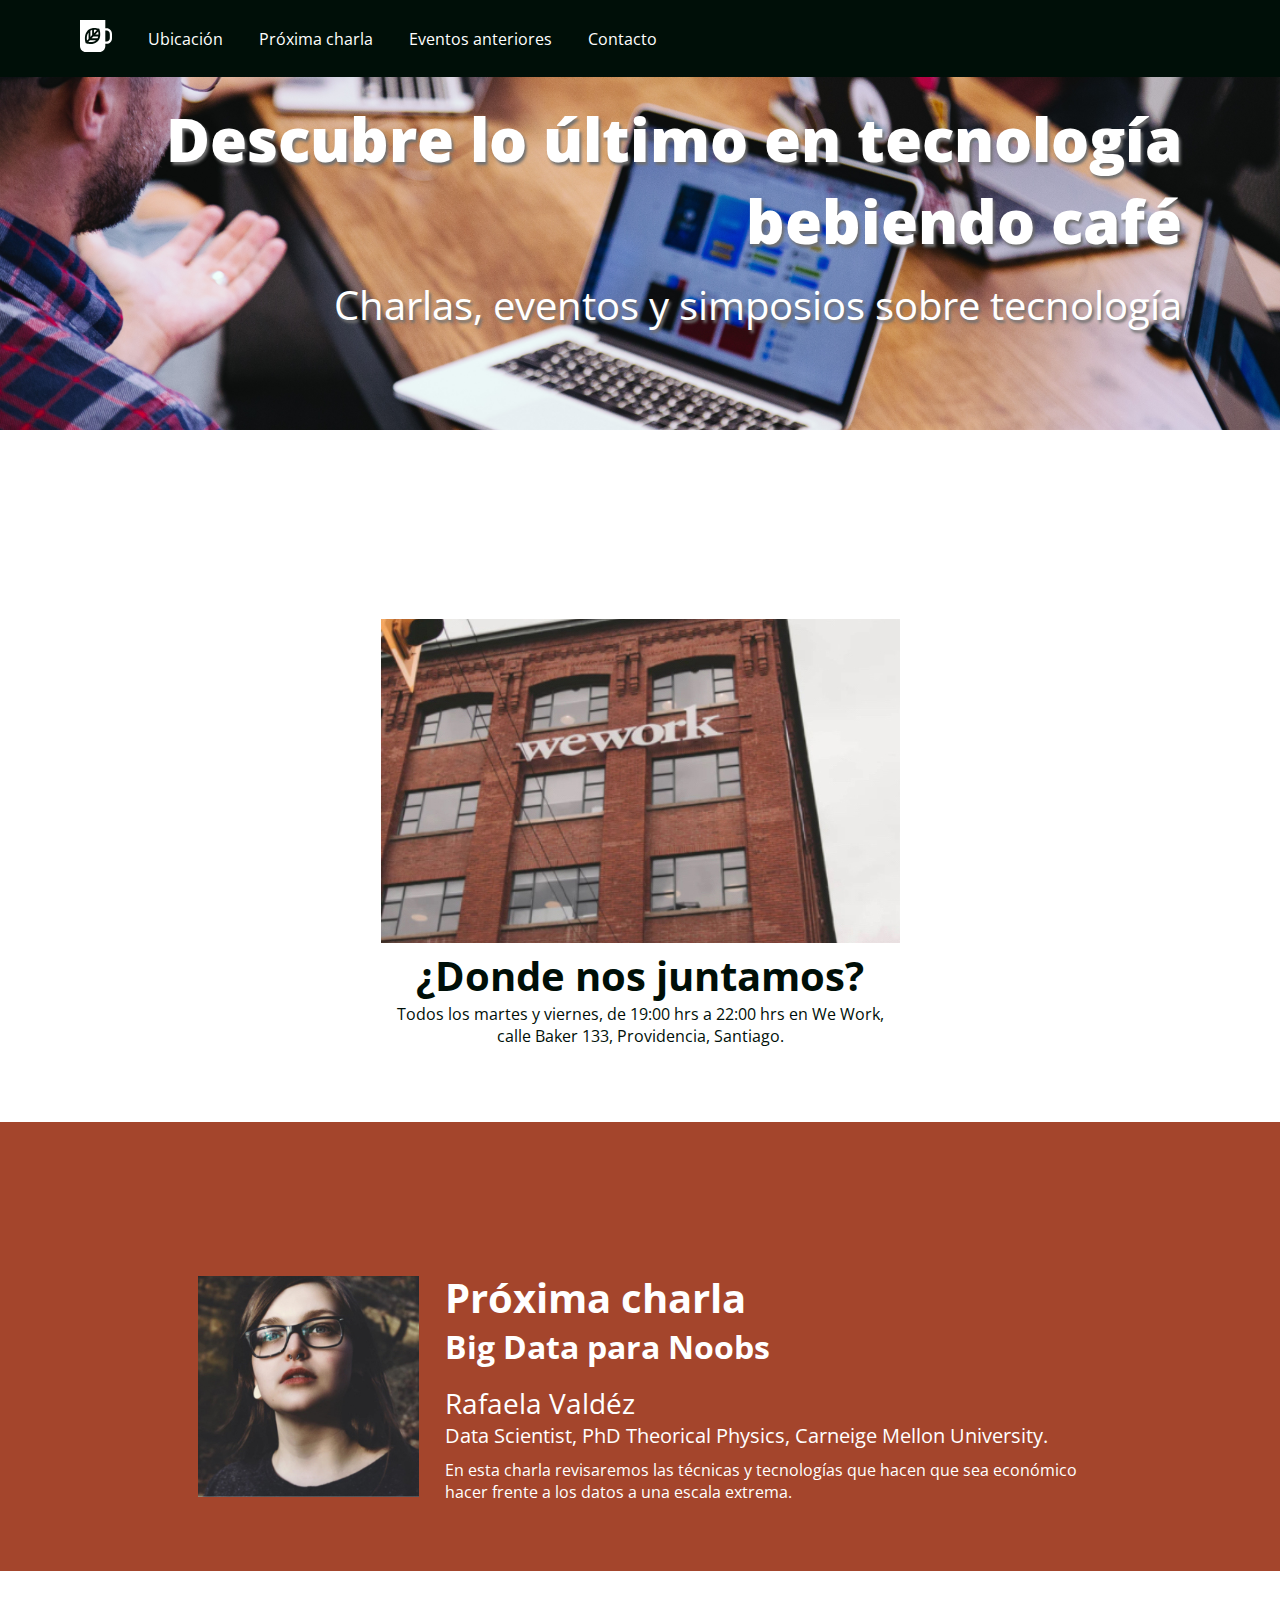
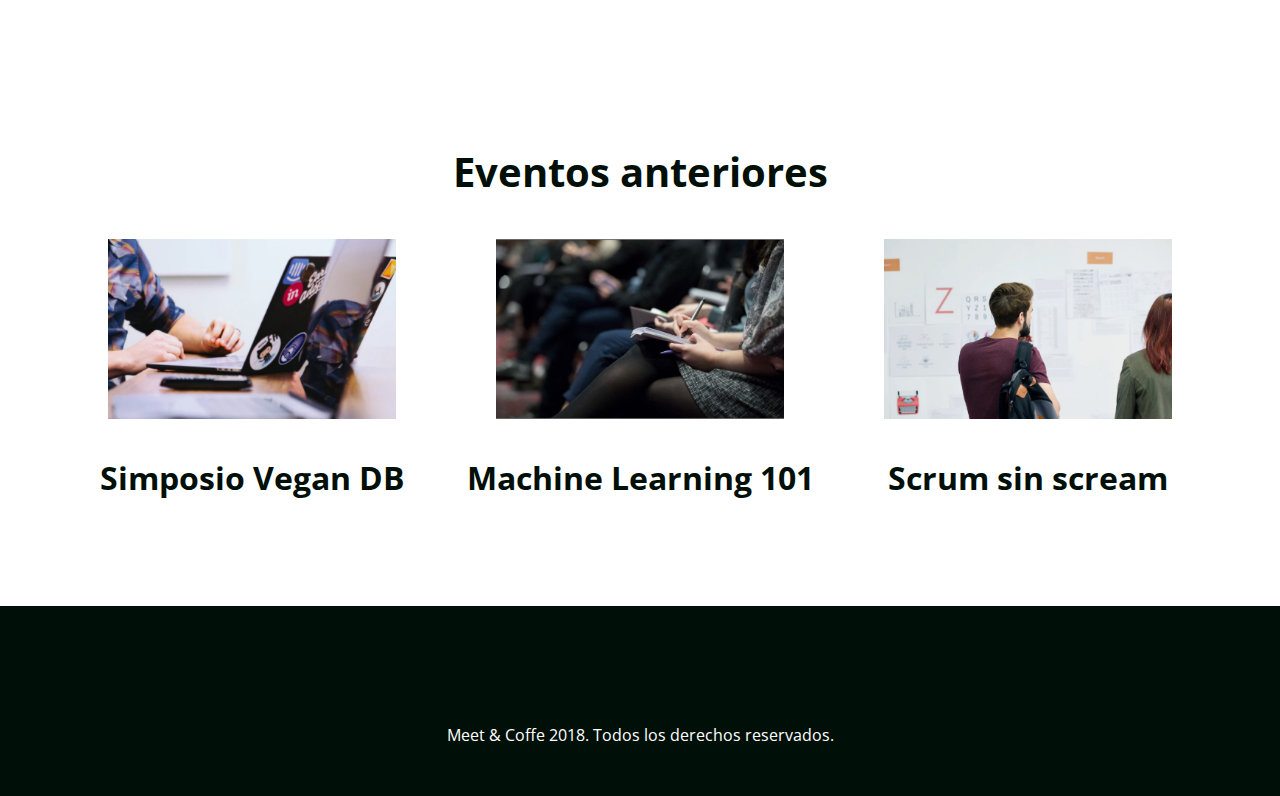
<file: meetcoffee/Index.html>
<!DOCTYPE html>
<html lang="en">
<head>
    <title>Meet & Coffee</title> 
    <meta charset="UTF-8">
    <meta name="viewport" content="width=device-width, initial-scale=1.0">
    <meta name="author" content="Millaray Mariqueo">
    <meta name="description" content="Desafio meet coffee">
    <meta name="keywords" content="desafio, meets, coffe">
    <link rel="icon" href="assets/img/favicon.png" type="image/png" />
    <link href="https://fonts.googleapis.com/css2?family=Open+Sans:wght@400;700;800&display=swap" rel="stylesheet">
    <link rel="stylesheet" href="https://use.fontawesome.com/releases/v5.6.3/css/all.css" integrity="sha384-UHRtZLI+pbxtHCWp1t77Bi1L4ZtiqrqD80Kn4Z8NTSRyMA2Fd33n5dQ8lWUE00s/" crossorigin="anonymous">
    <link rel="stylesheet" href="assets/css/Estilos.css">
</head>

<body>
    <nav class="oscuro">
        <ul>
            <li class="icono"><a href="#inicio"><svg xmlns="http://www.w3.org/2000/svg" viewBox="0 0 44 44"><path d="M11.8 26l-2.2 2.3c-.5-2.9-.7-7.5 2.2-11.2V26zm-.4 4.1c2.7.5 7.2.7 10.6-2.3h-8.5l-2.1 2.3zm5.3-16.2c-.8.2-1.7.5-2.4.9v8.5l2.4-2.6v-6.8zm2.5-.3v4.6l4-4.2c-1.1-.3-2.5-.5-4-.4zM16 25.2h8.1c.4-.8.7-1.7.9-2.6h-6.6L16 25.2zm28-6.1V25c0 4.3-3.3 7.8-7.4 7.8h-1.8v2.9c0 4.6-3.6 8.3-7.9 8.3h-19C3.6 44 0 40.3 0 35.7V0h34.8v11.4h1.8c4.1 0 7.4 3.5 7.4 7.7zm-16.2.9c.1-2.6-.4-5-.8-6.4-.2-.9-.4-1.4-.4-1.4s-.5-.2-1.4-.4c-1.4-.4-3.6-.9-6.1-.8-.8 0-1.7.1-2.5.3-.8.2-1.6.4-2.4.7-.9.4-1.7.8-2.5 1.5-.6.5-1.1 1-1.6 1.6-4.5 5.4-3.4 12.5-2.6 15.5.2.9.4 1.4.4 1.4s.5.2 1.4.4c2.8.8 9.6 2 14.7-2.7.6-.5 1.1-1.1 1.5-1.7.6-.8 1-1.7 1.4-2.6.3-.8.5-1.7.7-2.6.1-1.1.2-1.9.2-2.8zm13.2-.9c0-2.6-2-4.6-4.4-4.6h-1.8v15.1h1.8c2.4 0 4.4-2.1 4.4-4.6v-5.9zM21 20h4.4c0-1.6-.1-3-.4-4.2L21 20z"/></svg>
            </a></li>
            <li><a href="#ubicacion">Ubicación</a></li>
            <li><a href="#proxima-charla">Próxima charla</a></li>
            <li><a href="#eventos">Eventos anteriores</a></li>
            <li><a href="#contacto">Contacto</a></li>
        </ul>
    </nav>

<header id="inicio" class="hero-section">
    <h1>Descubre lo último en tecnología bebiendo café</h1>
    <h2 class="subtitulo">Charlas, eventos y simposios sobre tecnología</h2>
</header>


<section id="ubicacion" class="ubicacionp">  
<img src="assets/img/we-work.jpg" alt="Ubicación"/>
<h2>¿Donde nos juntamos?</h2>
<p>Todos los martes y viernes, de 19:00 hrs a 22:00 hrs en We Work,</p>
<p>calle Baker 133, Providencia, Santiago.</p>
</section>


<section id="proxima-charla" class="sweet-brown">  
    <div class="centrado">

        <img src="assets/img/speaker.jpg" alt="Expositor" class="charla-speaker"/>
   
        <div class="charla-texto">
            <h2>Próxima charla</h2>
            <h3>Big Data para Noobs</h3>
            <h4>Rafaela Valdéz</h4>
            <h5>Data Scientist, PhD Theorical Physics, Carneige Mellon University.</h5>
            <p>En esta charla revisaremos las técnicas y tecnologías que hacen que sea económico hacer frente a los datos a una escala extrema. </p>
        </div>
    </div>
</section>


<section id="eventos" class="simposio">  
    <div class="simposio2">
       <h2>Eventos anteriores</h2>
        <article class="evento">
            <a href="evento01.html"><img src="assets/img/simposio-vegan.jpg" alt="Evento Simposio Vegano"/></a>            
             <a href="evento01.html"> <h3>Simposio Vegan DB</h3></a>
        </article>

        <article class="evento">
            <img src="assets/img/machine-learning.jpg" alt="Machine Learning"/>
            <h3>Machine Learning 101</h3>
        </article>

        <article class="evento">
            <img src="assets/img/scrum-sin-scream.jpg" alt="Srum-sin-cream"/>
            <h3>Scrum sin scream</h3>
        </article>
    </div>
</section>

<footer id="contacto" class="oscuro"> 
 
    <a href= "https://github.com"><i class= "fab fa-github-square" style="font-size: 50px;"></i></a>
    <a href= "https://twitter.com"><i class= "fab fa-twitter-square" style="font-size: 50px;"></i></a>
    <a href= "https://linkedin.com"><i class= "fab fa-linkedin" style="font-size: 50px;"></i></a>
    
    <p>Meet & Coffe 2018. Todos los derechos reservados.</p>
 
</footer>


</body>
</html>
</file>
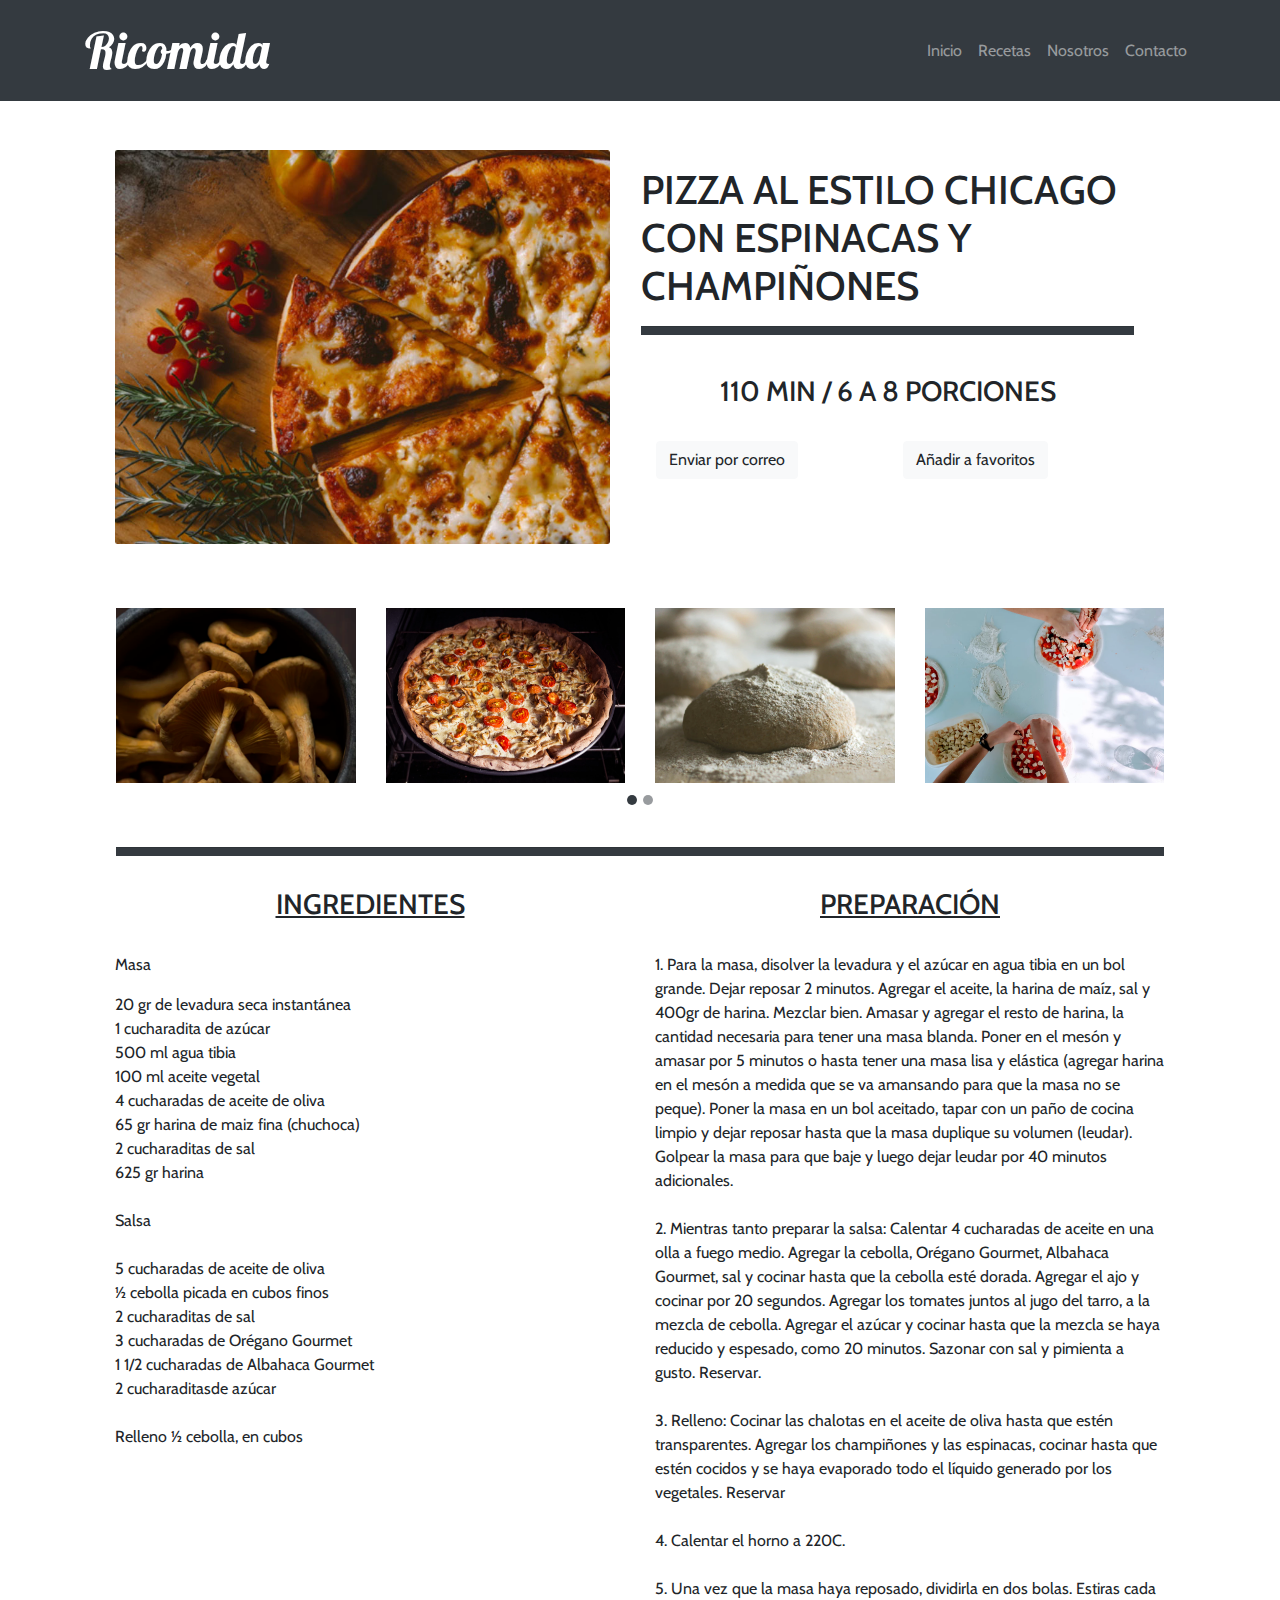
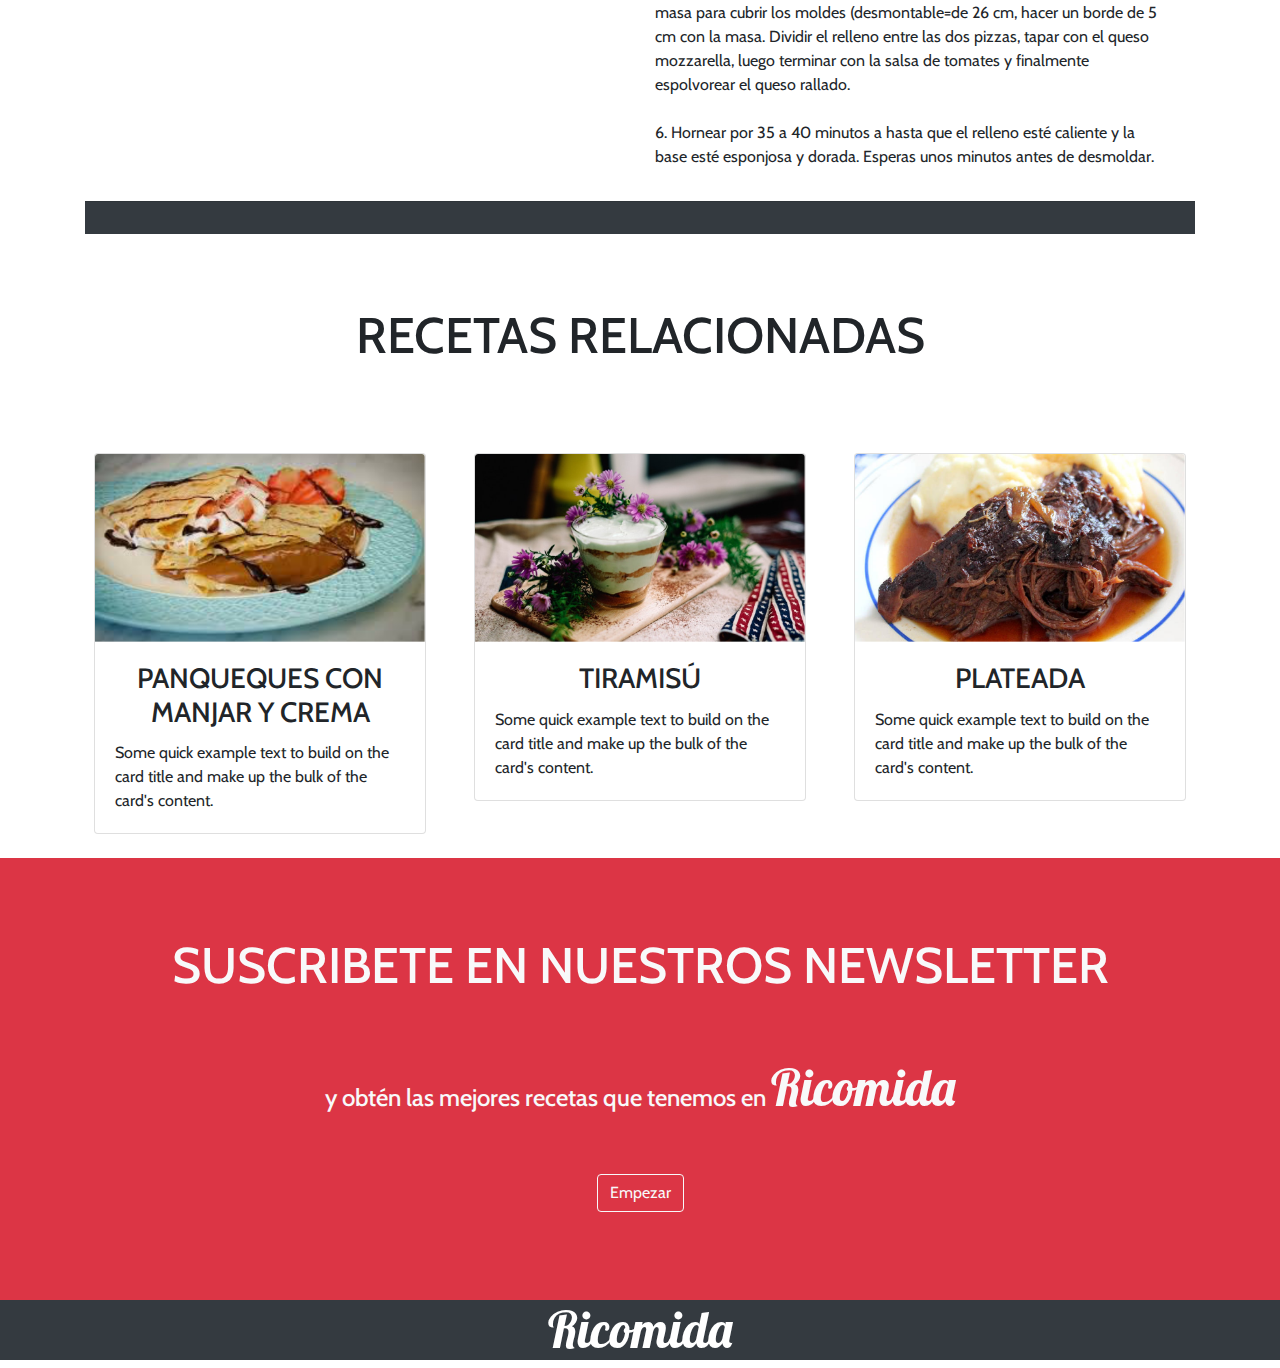
<file: Ricomida/index.html>
<!DOCTYPE html>
<html lang="es">
<head>
    <meta charset="UTF-8">
    <meta name="viewport" content="width=device-width, initial-scale=1.0">
    <title>Ricomida</title>

<!-- icono web-->

<link rel="icon" href="assets/img/R.png" type="image/png">

<!-- bootstrap css-->
<link rel="stylesheet" href="https://stackpath.bootstrapcdn.com/bootstrap/4.5.2/css/bootstrap.min.css" integrity="sha384-JcKb8q3iqJ61gNV9KGb8thSsNjpSL0n8PARn9HuZOnIxN0hoP+VmmDGMN5t9UJ0Z" crossorigin="anonymous">

<!-- google font -->
<link href="https://fonts.googleapis.com/css2?family=Cabin:wght@400;500&family=Lobster&display=swap" rel="stylesheet">

<!-- font awesome -->
<link rel="stylesheet" href="https://use.fontawesome.com/releases/v5.8.1/css/all.css" integrity="sha384-50oBUHEmvpQ+1lW4y57PTFmhCaXp0ML5d60M1M7uH2+nqUivzIebhndOJK28anvf" crossorigin="anonymous">

<!-- mi estilo-->

<link rel="stylesheet" href="assets/css/style.css">

</head>


<body>

    <nav class="navbar navbar-expand-lg navbar-dark  bg-dark fixed-top"> 
        <div class="container">
            <a class="navbar-brand" href="#" style="font-family: 'Lobster', cursive; font-size: 50px;">Ricomida </a>
                <button class="navbar-toggler" type="button" data-toggle="collapse" data-target="#navbarNav" aria-controls="navbarNav" aria-expanded="false" aria-label="Toggle navigation">
                    <span class="navbar-toggler-icon"></span>
                </button>
            <div class="collapse navbar-collapse" id="navbarNav">
                <ul class="navbar-nav ml-auto">
                    <li class="nav-item">
                        <a class="nav-link" href="#">Inicio</a>
                    </li>
                    <li class="nav-item">
                    <a class="nav-link" href="#Productos">Recetas</a>
                    </li>
                    <li class="nav-item">
                        <a class="nav-link" href="#">Nosotros</a>
                    </li>

                    <li class="nav-item">
                        <a class="nav-link" href="#suscribete2">Contacto</a>
                    </li>
                </ul>
            </div>
        </div>
    </nav>
    

<header class="container d-block d-lg-none d-xl-none"> 

<!--imagen y títulos para movil-->
<section id="pizza" class="container-fluid">
<div class="row  w-100 container" >
        <div class="col-12 col-md-6">
            <img src="assets/img/principal.jpg" alt="" class="img-fluid"/>
        </div>
        <div class="col-12 col-md-6 p-3" >
            <h1>PIZZA AL ESTILO CHICAGO CON ESPINACAS Y CHAMPIÑONES</h1>
           <hr class="bg-dark p-1">
            <h3>110 MIN / 6 A 8 PORCIONES</h3><br>




            <div id="parabotones" class="container">
                <div class="row">
                    <div class="col" >
                        <button  onclick="alert('El correo fue enviado correctamente...')"    type="button"   class="btn btn-light" data-toggle="tooltip" data-placement="bottom" title="Presiona para enviar a tu correo">Enviar por correo</button>
                    </div>

                    <div class="col" >
                        <button type="button" class="btn btn-light " data-toggle="tooltip" data-placement="right" title="Agregar esta receta a tus favoritos">Añadir a favoritos</button>
                    </div>
                </div>
            </div>
        </div>
</div>
</section>
</header>
<!--fin imagen y titulos -->


<!--imagen y títulos para pc-->
<header class="container d-none d-lg-block d-xl-block"> 
<section id="pizza" class="container">
    <div class="row  w-100 container" >
            <div class="col-12 col-md-6">
                <img src="assets/img/principal.jpg" alt="" class="img-fluid"/>
            </div>
            <div class="col-12 col-md-6 p-3" >
                <h1 id="titulopc">PIZZA AL ESTILO CHICAGO CON ESPINACAS Y CHAMPIÑONES</h1>
               <hr class="bg-dark p-1"><br>
                <h3>110 MIN / 6 A 8 PORCIONES</h3><br>
    
                <div id="parabotones" class="container">
                    <div class="row">
                        <div class="col" >
                            <button  onclick="alert('El correo fue enviado correctamente...')"    type="button"   class="btn btn-light" data-toggle="tooltip" data-placement="bottom" title="Presiona para enviar a tu correo">Enviar por correo</button>
                        </div>
    
                        <div class="col" >
                            <button type="button" class="btn btn-light " data-toggle="tooltip" data-placement="right" title="Agregar esta receta a tus favoritos">Añadir a favoritos</button>
                        </div>
                    </div>
                </div>
            </div>
    </div>
    </section>
    </header>


<!-- Carrusel 2-->

<section id="carrusel22" class="d-none d-lg-block d-xl-block container p-3">
    <div class="row m-auto w-100 container">
        <div class= "col-md-12 " >
<!--- inicio grid -->


<div id="carouselExampleIndicators" class="carousel slide py-5" data-ride="carousel">
    <ol class="carousel-indicators ">
        <li id="indicador"  data-target="#carouselExampleIndicators" data-slide-to="0" class="active bg-dark" ></li>
        <li id="indicador1"  data-target="#carouselExampleIndicators" data-slide-to="1" class=" bg-dark" ></li>    
    </ol>

<div class="carousel-inner">
    <div class="carousel-item active">
        <div class="row">
            <div class="col-3">
                <img src="assets/img/slider-1.png" class="d-block w-100" alt="...">
            </div>
            <div class="col-3">
                <img src="assets/img/slider-2.png" class="d-block w-100" alt="...">
            </div>
            <div class="col-3">
                <img src="assets/img/slider-3.png" class="d-block w-100" alt="...">
            </div>
            <div class="col-3">
                <img src="assets/img/slider-4.png" class="d-block w-100" alt="...">
            </div>
        </div>
    </div>
    <div class="carousel-item">
        <div class="row">
            <div class="col-3">
                <img src="assets/img/slider-5.png" class="d-block w-100" alt="...">
            </div>
            <div class="col-3">
                <img src="assets/img/slider-6.png" class="d-block w-100" alt="...">
            </div>
            <div class="col-3">
                <img src="assets/img/slider-7.png" class="d-block w-100" alt="...">
            </div>
            <div class="col-3">
                <img src="assets/img/slider-8.png" class="d-block w-100" alt="...">
            </div>
        </div>    
    </div>
</div>
</div>
<hr class="bg-dark p-1">
</div>
</div>
</section>



  <!-- ingredientes y preparación-->
  <section id="pizza2" class="container">

    <div class="row m-auto w-100 container" >
    <div class="col-12 col-md-6">
        
        <h3 id="tituloingrediente"><u>INGREDIENTES</u></h3>
        <br>
        <p>Masa</p>
        <p>
        20 gr de levadura seca instantánea<br>
        1 cucharadita de azúcar<br>
        500 ml agua tibia<br>
        100 ml aceite vegetal<br>
        4 cucharadas de aceite de oliva<br>
        65 gr harina de maiz fina (chuchoca)<br>
        2 cucharaditas de sal<br>
        625 gr harina<br>
        <br>
        Salsa<br>
        <br>
        5 cucharadas de aceite de oliva <br>
        ½ cebolla picada en cubos finos<br>
        2 cucharaditas de sal<br>
        3 cucharadas de Orégano Gourmet<br>
        1 1/2 cucharadas de Albahaca Gourmet<br>
        2 cucharaditasde azúcar<br>
        <br>
        Relleno
        ½ cebolla, en cubos<br></p>
    </div>
    <div class="col-12 col-md-6">
        
        
        <h3 id="titulopreparacion"><u>PREPARACIÓN</u></h3>
        <br>
        <P>1. Para la masa, disolver la levadura y el azúcar en agua tibia en un bol grande. Dejar reposar 2 minutos. Agregar el aceite, la harina de maíz, sal y 400gr de harina. Mezclar bien. Amasar y agregar el resto de harina, la cantidad necesaria para tener una masa blanda. Poner en el mesón y amasar por 5 minutos o hasta tener una masa lisa y elástica (agregar harina en el mesón a medida que se va amansando para que la masa no se peque). Poner la masa en un bol aceitado, tapar con un paño de cocina limpio y dejar reposar hasta que la masa duplique su volumen (leudar). Golpear la masa para que baje y luego dejar leudar por 40 minutos adicionales.
            <br>
            <br>2. Mientras tanto preparar la salsa: Calentar 4 cucharadas de aceite en una olla a fuego medio. Agregar la cebolla, Orégano Gourmet, Albahaca Gourmet, sal y cocinar hasta que la cebolla esté dorada. Agregar el ajo y cocinar por 20 segundos. Agregar los tomates juntos al jugo del tarro, a la mezcla de cebolla. Agregar el azúcar y cocinar hasta que la mezcla se haya reducido y espesado, como 20 minutos. Sazonar con sal y pimienta a gusto. Reservar.
            <br><br>3. Relleno: Cocinar las chalotas en el aceite de oliva hasta que estén transparentes. Agregar los champiñones y las espinacas, cocinar hasta que estén cocidos y se haya evaporado todo el líquido generado por los vegetales. Reservar
            <br><br>4. Calentar el horno a 220C.
            <br><br>5. Una vez que la masa haya reposado, dividirla en dos bolas. Estiras cada masa para cubrir los moldes (desmontable=de 26 cm, hacer un borde de 5 cm con la masa. Dividir el relleno entre las dos pizzas, tapar con el queso mozzarella, luego terminar con la salsa de tomates y finalmente espolvorear el queso rallado.
            <br><br>6. Hornear por 35 a 40 minutos a hasta que el relleno esté caliente y la base esté esponjosa y dorada. Esperas unos minutos antes de desmoldar.
            <br>
        </P>      
</div>
</div>
</section>

<!--fin ingredientes y preparación -->

<!-- Inicior Recetas Relacionadas-->


<section id="Productos" class="container">

    <hr class="bg-dark p-3">
    <h2>RECETAS RELACIONADAS</h2>

    <div class="row">

      <!--  inicio Padding card  -->
      <div class="p-4 col-12	col-md-6 col-lg-4 ">

        <!--  inicio card  -->
        <div class="card ">
          <img src="assets/img/recipe-card-1.png" class="card-img-top img-fluid" alt="...">
          <div class="card-body">
            <h3 id="tarjeta1" class="card-title">PANQUEQUES CON MANJAR Y CREMA</h3>
            <p id="contenido1" class="card-text">Some quick example text to build on the card title and make up the bulk of the card's
              content.</p>
          </div>   
          
        </div>
        <!-- fin card -->
      </div>
      <!--  fin Padding card  -->

 <!--  inicio Padding card  -->
 <div class="p-4 col-12	col-md-6 col-lg-4 ">

    <!--  inicio card  -->
    <div class="card ">
      <img src="assets/img/recipe-card-2.png" class="card-img-top img-fluid" alt="...">
      <div class="card-body">
        <h3 id="tarjeta2" class="card-title">TIRAMISÚ</h3>
        <p id="contenido2"  class="card-text">Some quick example text to build on the card title and make up the bulk of the card's
          content.</p>
      </div>   
      
    </div>
    <!-- fin card -->
  </div>
  <!--  fin Padding card  -->

   <!--  inicio Padding card  -->
   <div class="p-4 col-12	col-md-6 col-lg-4 ">

    <!--  inicio card  -->
    <div   class="card ">
      <img src="assets/img/recipe-card-3.png" class="card-img-top img-fluid" alt="...">
      <div class="card-body">
        <h3 id="tarjeta3" class="card-title">PLATEADA</h3>
        <p  id="contenido3" class="card-text">Some quick example text to build on the card title and make up the bulk of the card's
          content.</p>
      </div>   
      
    </div>
    <!-- fin card -->
  </div>
  <!--  fin Padding card  -->
</div>
</section>




<!-- suscribete-->

<section id="suscribete2" class="bg-danger text-light p-4 container-fluid" > 

    <div class="row m-auto w-100 container" >
        <div class="col-12 col-md-12">
            <h2>SUSCRIBETE EN NUESTROS NEWSLETTER</h2>
            
            </div>
        </div>
    </div>
    <div class="row m-auto w-100 container" >
        <div id="spanformato" class="col-12 col-md-12">
            <h4>y obtén las mejores recetas que tenemos en 
                <span style="font-family: 'Lobster', cursive; font-size: 50px;">Ricomida</span>
                </h4>
                <p class="p-5">

                    <!-- Button trigger modal -->
<button type="button" class="btn btn-danger btn-outline-light" data-toggle="modal" data-target="#suscribetemodal">
    Empezar
  </button>
  
  <!-- Modal -->
  <div class="modal fade" id="suscribetemodal" tabindex="-1" role="dialog" aria-labelledby="exampleModalLabel" aria-hidden="true">
    <div class="modal-dialog" role="document">
      <div class="modal-content">
        <div class="modal-header">
          <h5 class="modal-title" id="suscribetemodal">Suscribete</h5>
          <button type="button" class="close" data-dismiss="modal" aria-label="Close">
            <span aria-hidden="true">&times;</span>
          </button>
        </div>
        <div class="modal-body">

            <div class="typeform-widget" data-url="https://form.typeform.com/to/zgpULGjn" style="width: 100%; height: 500px;"></div> <script> (function() { var qs,js,q,s,d=document, gi=d.getElementById, ce=d.createElement, gt=d.getElementsByTagName, id="typef_orm", b="https://embed.typeform.com/"; if(!gi.call(d,id)) { js=ce.call(d,"script"); js.id=id; js.src=b+"embed.js"; q=gt.call(d,"script")[0]; q.parentNode.insertBefore(js,q) } })() </script> <div style="font-family: Sans-Serif;font-size: 12px;color: #999;opacity: 0.5; padding-top: 5px;"> powered by <a href="https://admin.typeform.com/signup?utm_campaign=zgpULGjn&utm_source=typeform.com-01EKKHAEPQPCCZYHDAQGJ9657M-free&utm_medium=typeform&utm_content=typeform-embedded-poweredbytypeform&utm_term=ES" style="color: #999" target="_blank">Typeform</a> </div>

        </div>
        <div class="modal-footer">
          <button type="button" class="btn btn-danger btn-outline-light" data-dismiss="modal">Close</button>
         
        </div>
      </div>
    </div>
  </div>

                 

                </p>


        </div>
    </div> 
</section>



<!-- fin suscribete-->

<footer class=" bg-dark container-fluid ">

    <h3 style="font-family: 'Lobster', cursive; font-size: 50px; ">Ricomida</h3>
</footer>



<!-- JS, Popper.js, and jQuery -->
<script src="https://code.jquery.com/jquery-3.5.1.slim.min.js" integrity="sha384-DfXdz2htPH0lsSSs5nCTpuj/zy4C+OGpamoFVy38MVBnE+IbbVYUew+OrCXaRkfj" crossorigin="anonymous"></script>
<script src="https://cdn.jsdelivr.net/npm/popper.js@1.16.1/dist/umd/popper.min.js" integrity="sha384-9/reFTGAW83EW2RDu2S0VKaIzap3H66lZH81PoYlFhbGU+6BZp6G7niu735Sk7lN" crossorigin="anonymous"></script>
<script src="https://stackpath.bootstrapcdn.com/bootstrap/4.5.2/js/bootstrap.min.js" integrity="sha384-B4gt1jrGC7Jh4AgTPSdUtOBvfO8shuf57BaghqFfPlYxofvL8/KUEfYiJOMMV+rV" crossorigin="anonymous"></script>


<script src="assets/js/index.js"></script>



</body>
</html>
</file>
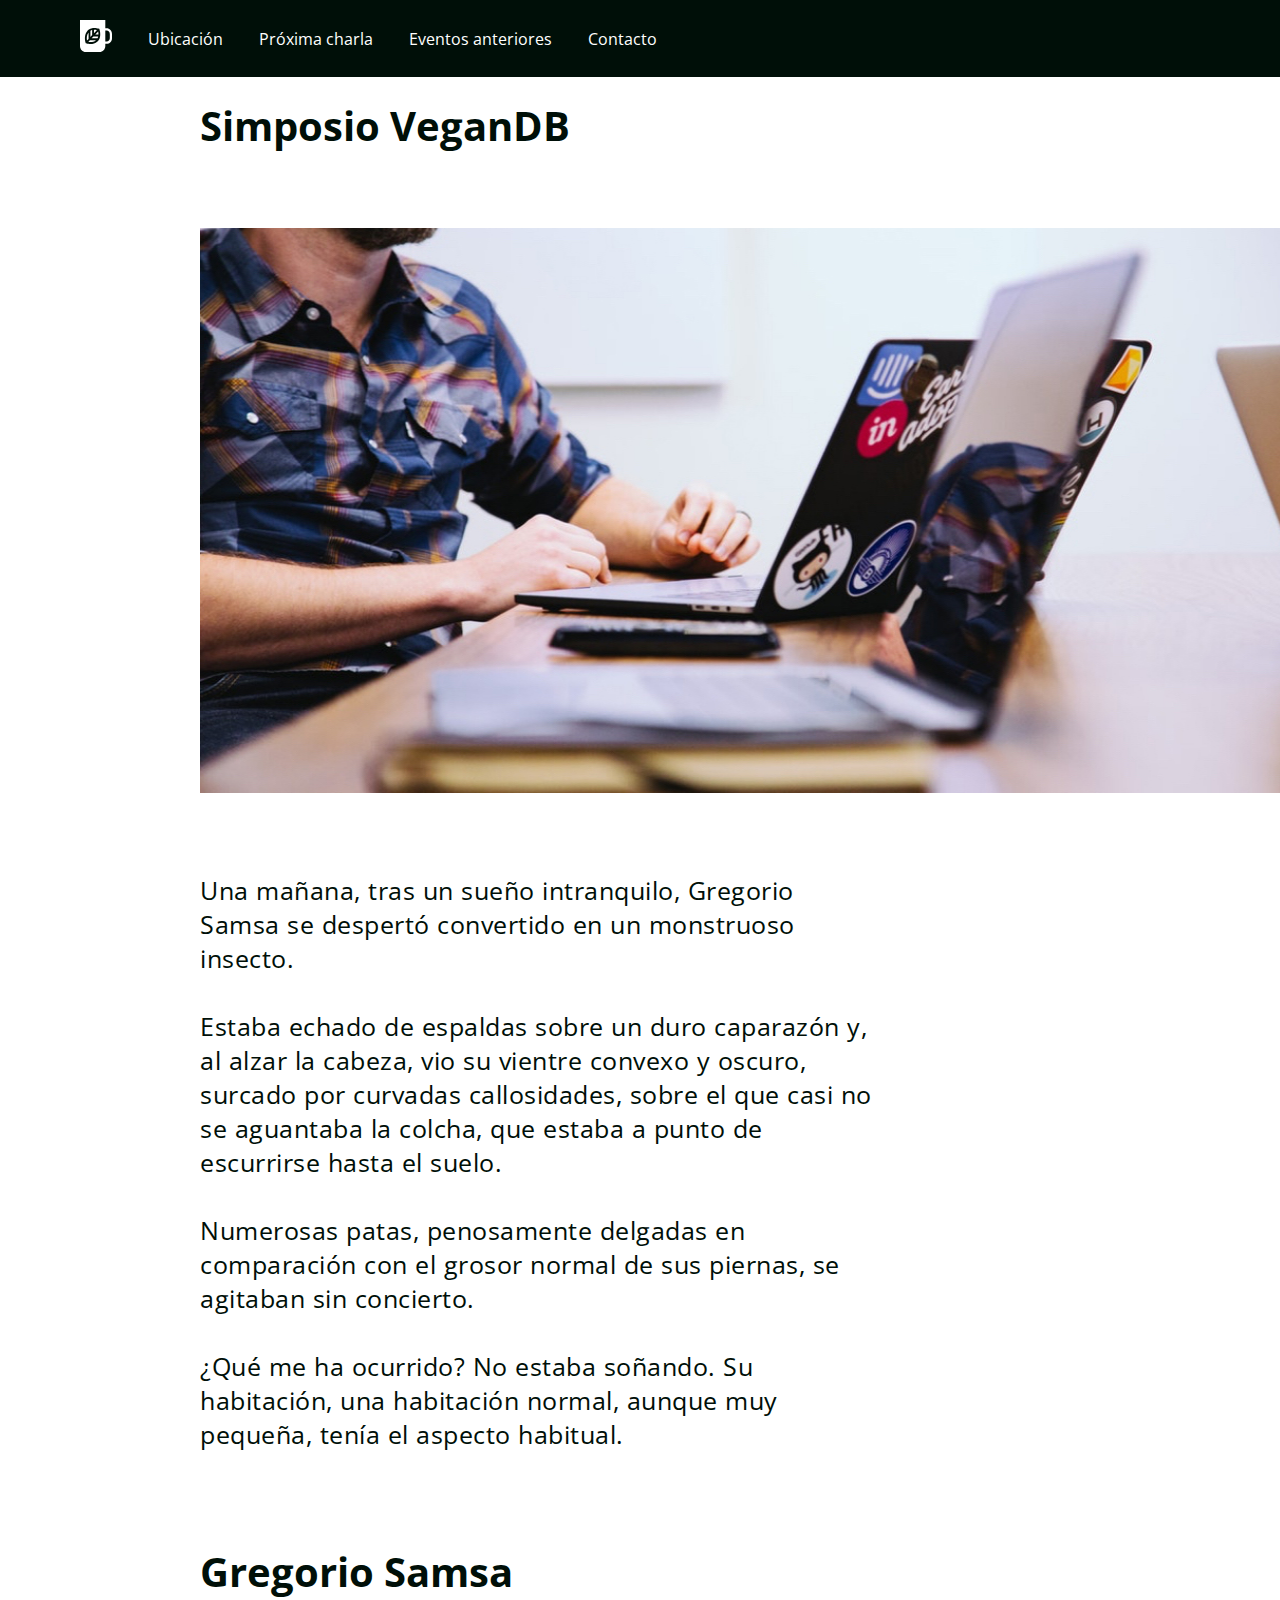
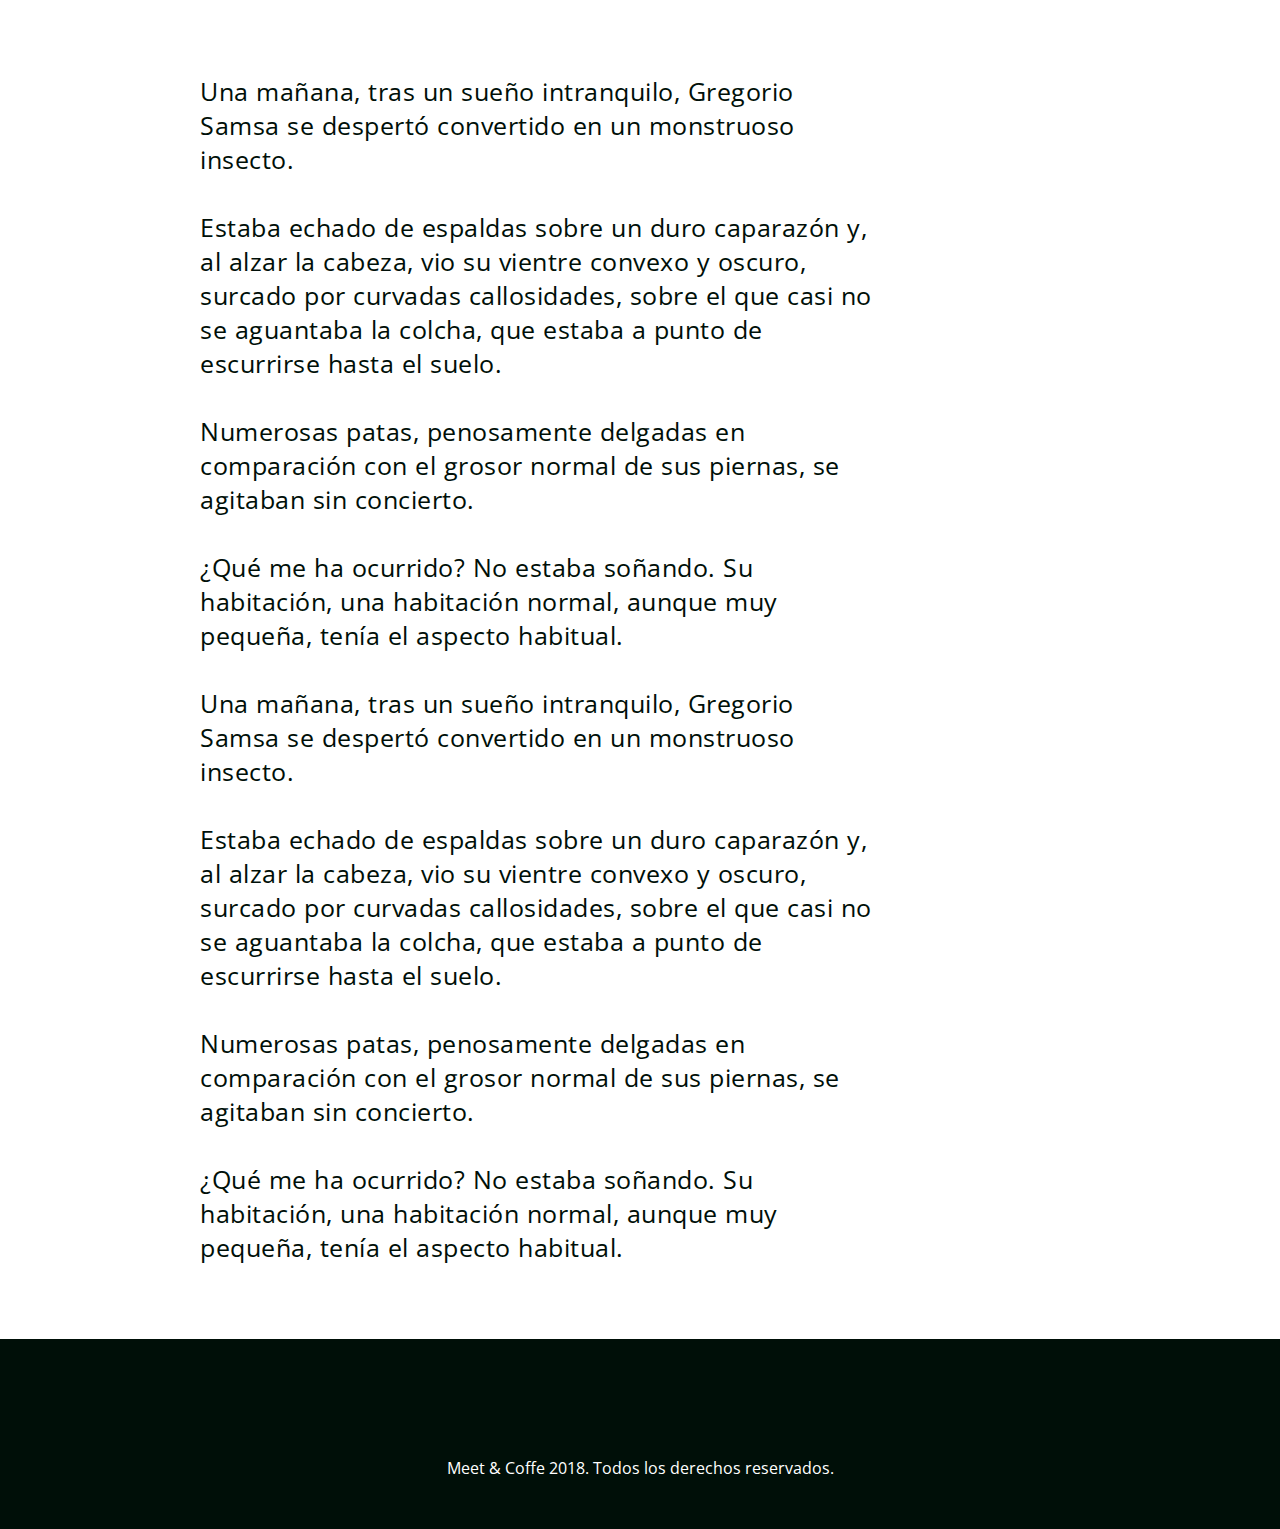
<file: meetcoffee/evento01.html>
<!DOCTYPE html>
<html lang="en">
<head>
    <title>Meet & Coffee</title> 
    <meta charset="UTF-8">
    <meta name="viewport" content="width=device-width, initial-scale=1.0">
    <meta name="author" content="Millaray Mariqueo">
    <meta name="description" content="Desafio meet coffee">
    <meta name="keywords" content="desafio, meets, coffe">
    <link rel="icon" href="assets/img/favicon.png" type="image/png" />
    <link href="https://fonts.googleapis.com/css2?family=Open+Sans:wght@400;700;800&display=swap" rel="stylesheet">
    <link rel="stylesheet" href="https://use.fontawesome.com/releases/v5.6.3/css/all.css" integrity="sha384-UHRtZLI+pbxtHCWp1t77Bi1L4ZtiqrqD80Kn4Z8NTSRyMA2Fd33n5dQ8lWUE00s/" crossorigin="anonymous">
    <link rel="stylesheet" href="assets/css/Estilos.css">
</head>

<body>
    <nav class="oscuro">
        <ul>
            <li class="icono"><a href="Index.html"><svg xmlns="http://www.w3.org/2000/svg" viewBox="0 0 44 44"><path d="M11.8 26l-2.2 2.3c-.5-2.9-.7-7.5 2.2-11.2V26zm-.4 4.1c2.7.5 7.2.7 10.6-2.3h-8.5l-2.1 2.3zm5.3-16.2c-.8.2-1.7.5-2.4.9v8.5l2.4-2.6v-6.8zm2.5-.3v4.6l4-4.2c-1.1-.3-2.5-.5-4-.4zM16 25.2h8.1c.4-.8.7-1.7.9-2.6h-6.6L16 25.2zm28-6.1V25c0 4.3-3.3 7.8-7.4 7.8h-1.8v2.9c0 4.6-3.6 8.3-7.9 8.3h-19C3.6 44 0 40.3 0 35.7V0h34.8v11.4h1.8c4.1 0 7.4 3.5 7.4 7.7zm-16.2.9c.1-2.6-.4-5-.8-6.4-.2-.9-.4-1.4-.4-1.4s-.5-.2-1.4-.4c-1.4-.4-3.6-.9-6.1-.8-.8 0-1.7.1-2.5.3-.8.2-1.6.4-2.4.7-.9.4-1.7.8-2.5 1.5-.6.5-1.1 1-1.6 1.6-4.5 5.4-3.4 12.5-2.6 15.5.2.9.4 1.4.4 1.4s.5.2 1.4.4c2.8.8 9.6 2 14.7-2.7.6-.5 1.1-1.1 1.5-1.7.6-.8 1-1.7 1.4-2.6.3-.8.5-1.7.7-2.6.1-1.1.2-1.9.2-2.8zm13.2-.9c0-2.6-2-4.6-4.4-4.6h-1.8v15.1h1.8c2.4 0 4.4-2.1 4.4-4.6v-5.9zM21 20h4.4c0-1.6-.1-3-.4-4.2L21 20z"/></svg>
            </a></li>
            <li><a href="Index.html #ubicacion">Ubicación</a></li>
            <li><a href="Index.html #proxima-charla">Próxima charla</a></li>
            <li><a href="Index.html #eventos">Eventos anteriores</a></li>
            <li><a href="Index.html #contacto">Contacto</a></li>
        </ul>
    </nav>

<header id="simposio" class="vegano1">
    <p>Simposio VeganDB</p>  
</header>

<section id="veganoimg" class="veganoimg">
     <img src="assets/img/post-1.jpg" height="565px" width="1085px" alt="Simposio">    
</section>

<section id="vegano2" class="vegano2"> 
    <p>Una mañana, tras un sueño intranquilo, Gregorio Samsa se despertó convertido en un
    monstruoso insecto.<br><br>
    Estaba echado de espaldas sobre un duro caparazón y, al alzar la cabeza, vio su vientre
    convexo y oscuro, surcado por curvadas callosidades, sobre el que casi no se aguantaba
    la colcha, que estaba a punto de escurrirse hasta el suelo.<br><br>
    Numerosas patas, penosamente delgadas en comparación con el grosor normal de sus
    piernas, se agitaban sin concierto.<br><br>
    ¿Qué me ha ocurrido? No estaba soñando. Su habitación, una habitación normal, aunque
    muy pequeña, tenía el aspecto habitual.<p>

</section>

<section id="vegano3" class="vegano3">
        <p>Gregorio Samsa</p> 
</section>
 
<section id="vegano4" class="vegano2">  
        <p>Una mañana, tras un sueño intranquilo, Gregorio Samsa se despertó convertido en un
        monstruoso insecto.<br><br>
        Estaba echado de espaldas sobre un duro caparazón y, al alzar la cabeza, vio su vientre
        convexo y oscuro, surcado por curvadas callosidades, sobre el que casi no se aguantaba
        la colcha, que estaba a punto de escurrirse hasta el suelo.<br><br>
        Numerosas patas, penosamente delgadas en comparación con el grosor normal de sus
        piernas, se agitaban sin concierto.<br><br>
        ¿Qué me ha ocurrido? No estaba soñando. Su habitación, una habitación normal, aunque
        muy pequeña, tenía el aspecto habitual.<br><br>
        Una mañana, tras un sueño intranquilo, Gregorio Samsa se despertó convertido en un
        monstruoso insecto.<br><br>
        Estaba echado de espaldas sobre un duro caparazón y, al alzar la cabeza, vio su vientre
        convexo y oscuro, surcado por curvadas callosidades, sobre el que casi no se aguantaba
        la colcha, que estaba a punto de escurrirse hasta el suelo.<br><br>
        Numerosas patas, penosamente delgadas en comparación con el grosor normal de sus
        piernas, se agitaban sin concierto.<br><br>
        ¿Qué me ha ocurrido? No estaba soñando. Su habitación, una habitación normal, aunque
        muy pequeña, tenía el aspecto habitual.<br>     
        
        </p>
    </section>

<footer id="contacto" class="oscuro"> 
 
    <a href= "https://github.com"><i class= "fab fa-github-square" style="font-size: 50px;"></i></a>
    <a href= "https://twitter.com"><i class= "fab fa-twitter-square" style="font-size: 50px;"></i></a>
    <a href= "https://linkedin.com"><i class= "fab fa-linkedin" style="font-size: 50px;"></i></a>
    
    <p>Meet & Coffe 2018. Todos los derechos reservados.</p>
 
</footer>
</body>
</html>
</file>
<file: assets/css/style.css>
/* Generales
● El sitio web debe ser responsivo.
● Debe incluir una grilla.
● El sitio web debe estar construido usando la filosofía Mobile First.
● Se debe integrar a lo menos un servicio externo de formularios de contacto (Typeform).
● Se debe usar a lo menos 2 componentes de bootstrap que incluyan JavaScript. (Carousel, tooltips, entre otros).
● La página debe tener una barra de navegación con links que lleven a las diferentes secciones de la página web.
● Todas las páginas deben contener un footer que incluya íconos de redes sociales.
● Se deben usar 1 o 2 tipos diferentes de fuentes (En el caso de ser 1 tipo de fuente,contrastar esta con a lo menos un peso de fuente).
● Se deben usar a lo menos 3 tipos diferentes de componentes de bootstrap (excluyendo las componentes con JavaScript)
● La página debe tener titulares y subtitulares para las secciones.
● Se debe a lo menos 4 clases utilitarias de Bootstrap. 

Específicos
La página debe contener 6 secciones que incluyan:
● Organización e indentado del código .
● Una barra de navegación fija en la parte superior de la pantalla, con links a diferentes secciones de tu página, haciendo un smooth scroll.
● Una sección en la que aparezca tu foto como fondo.
● Una sección el cual hagas una descripción sobre ti, que contenga un titular y dos párrafos (debe desaparecer en tamaños pequeños de pantalla).
● Una sección que incluya tu experiencia (si no tienes experiencia como desarrollador usa tus últimos dos puestos de trabajo para esta sección o en su defecto, tus
estudios).
● Una sección donde aparezcan tus últimos trabajos realizados (Si aún no tienes alguno, utiliza los desafíos realizados en las sesiones presenciales. Las fotos se
encuentran en el archivo Assets - Prueba.zip).
● Una sección de formulario de contacto con Typeform.
● Una sección footer con links a tus redes sociales.

git
git add --all
git commit -m "subida de desafios"
git push -u portafolio main

div{
    border:1px solid;
}

font-family: 'Raleway', sans-serif;
font-family: 'Sansita Swashed', cursive;
400 700
*/
html {
    scroll-behavior: smooth;
}


body {
    font-family:'Raleway', sans-serif;
    font-weight: 400;
    color: #343a40;
        }

.hero-section {
text-align: center;
background-image: url(lago.jpg);
background-repeat: no-repeat;
background-size: cover;
color: #ffffff;
text-shadow: 2px 3px 3px #707070;
padding: 6.125rem 6.125rem;
}



/* clases usos general */


hr {
    width: 35%;
    height: 8px;
}

.tcentrado {
    text-align: center;
    font-weight: 700;
}



/* navbar */
.navbar {
    background-color: #17a2b8;
}
#iconoletram {
    font-size: 50px;
    font-weight: 600;
    font-family:'Sansita Swashed', cursive;
}

/* header */

#nombreheader {
    padding-top: 400px;
}
.yosoy {
    font-family: 'Raleway', sans-serif;
    font-weight: 400;
}
.millaray {
    font-family: 'Sansita Swashed', cursive;
    font-weight: 700;
    font-size: 50px;
}

/* botones */

.botoncolor {
    background-color: #088A68;
}

/* mis ultimos trabajos */

.colorfondo {
    background-color: #FF8000;
}

/* mi experiencia movil type form*/
#contactopc {
    text-align: center;
}

/* footer */
footer {
    text-align: center;
}

.izquierda {
    text-align: right;
}


.oscuro {
    background: #000f08;
    color: #ffffff;
}
.oscuro a{
    color: #ffffff;
    text-decoration: none;
    font-size: 50px;
}


.letra {
    font-family:'Sansita Swashed', cursive;
    color: bg-dark;
    font-weight: 400;
}
</file>
<file: Cupon/assets/css/styles.css>
/* 
Tipografías:
Tipografía(s):
● Roboto (sacar desde Google Fonts )
Weight:
● Roboto Light (300).
● Roboto Medium (500).
Colores:
● #212529
● #707070
● #F8F9FA o var(--light);
● #fff o var(--white);
● #28a745 o var(--success);
*/

body {
  font-family: 'Roboto', sans-serif;
  margin-top: 100px;
  color: #212529;
  font-weight: 300;
}

nav {
  background-color: #28a745;
  color: #ffffff;
}

nav img {
  width: auto;
  height: 53px;
}

h4 {
    color: #212529
}


h5 {
  font-size: 16 px;
  color: #707070;
  font-weight: 300;
}

h6 {
  font-size: 13 px;
  color: #707070;
  font-weight: 300;
}

#numgris1 {
  font-size: 19px;
  color: #707070;
  font-weight: 300;
  padding-top: 3%;
  text-align: right;
}

#Numverde {
  color: #28a745;
  font-size: 30px;
  font-weight: 500;
}

#formulario {
  padding-top: 2%;
  padding-bottom: 5%;
  background-color: #28a745;
  text-align: center;
  font-family: 'Roboto', sans-serif !important;
}

footer {
  text-align: center;
  padding: 10%;
}

footer img {
  width: auto;
  height: 53px;
  text-align: center;
  margin-bottom: 5%;
}
</file>
<file: Iguana/assets/css/style.css>
/* colores 
#000000
#ffffff
#1e1a13
#1E1A13

font-family: 'Raleway', sans-serif;
*/

body {
    background-color: #000000;
    font-family: 'Raleway', sans-serif;
    color: #ffffff;
    text-align: center;
    }

h1 {
    text-align: center;
    color: #ffffff;
    font-weight: 500;
    font-size: 50px;
   }


h2 {
    text-align: center;
    color: #ffffff;
    font-weight: 300;
    font-size: 40px;
   }

h3 {
    text-align: center;
    color: #ffffff;
    font-weight: 300;
    font-size: 24px;
   }


p {
    text-align: left;
    color: #ffffff;
    font-weight: 300;
    font-size: 16px;
   }


/* texto e imagen */

.txtimg {
   
    color : #ffffff ;
    padding : 50px ;
    margin: 0 auto;
}

.txtiguana {
width : 25% ;
vertical-align : middle;
padding : 0px 75px 10px 75px;
}

.imgiguana {
   vertical-align: middle;
   padding : 0px 75px 10px 0px;
}

.txtiguana, .imgiguana {
    display: inline-block;

}

/*Caracteristicas */

#c1, #c2, #c3 {
    padding: 70px 100px 75px 100px;
}

#desc-section {
    background-color: #1E1A13;
    padding: 20px 0px 0px 0px;
}

.enlinea {
    display: inline-block;
}

.caract p {
    font-size: 30px;
}

.caract i {
    font-size: 50px;
}




/*fotografias*/

#f1, #f2, #f3 {
padding: 73px 20px 70px 20px;

}
.iguana {
    display: inline-block;
}


/*footer */
footer {
    background-color: #1E1A13;
    text-align: center;
    padding: 50px;
}
</file>
<file: meetcoffee/assets/css/Estilos.css>
body {
    text-align: center;
    color: #000f08;
    margin: 0;
    font-family: 'Open Sans', sans-serfif;
    }

body *{
    margin: 0;
    border: 0;
    padding: 0;
}

.oscuro {
    background: #000f08;
    color: #ffffff;
}
.oscuro a{
    color: #ffffff;
    text-decoration: none;
}
.sweet-brown {
    text-align: left;
    background: #a4452c;
    color:  #ffffff;
    padding: 50px;
    white-space: nowrap;
}
.hero-section {
    text-align: right;
    background-image: url(bg-hero.png);
    background-repeat: no-repeat;
    background-size: cover;
    color: #ffffff;
    text-shadow: 2px 3px 3px #707070;
    padding: 6.125rem 6.125rem;

    /*padding: 50px 50px 250px 50px;
    text-shadow: 0.125em 0.25em 0.125em #707070;
    padding: 3.125rem 3.125rem 6.25rem 3.125rem;
    */
    }

section, footer {
    margin-top: 75px;
}

footer {
    padding: 50px;
}

.centrado {
    width: 75%;
    margin: 0 auto;
    padding: 6.125rem 1.125rem 1.125rem 1.125rem;
}

.charla-speaker, .charla-texto, .evento {
    display: inline-block;
}

.charla-speaker {
    width: 25%;
    vertical-align: middle;
}

.charla-texto {
    width: 72.5%;
    vertical-align: middle;
    margin-left: 2.5%;
    white-space: normal;
}

h1 {
    font-weight: 800;
    font-size: 3.75em;
    margin-bottom: 0.25em;
}

.evento {
    width: 30%;
}

.evento img {
    width: 75%;
}


h2 {
    font-weight: 700;
    font-size: 2.5em;
}

.subtitulo, h4, h5 {
    font-weight: 400;
}

h3 {
    font-size: 2em;
}

h4 {
    font-size: 1.75em;
}

h5 { 
    font-size: 1.25em;
}

#ubicacion h2 {
    margin: 1m auto;
}

.sweet-brown h3, .sweet-brown h5 {
    margin-bottom: 0.5em;
}
#eventos h2 {
    margin-bottom: 1em;
}

#eventos h3 {
    margin: 1em auto;
}

nav {
    text-align: left;
    padding: 1.25rem 4rem;
    position: fixed;
    width: 100vw;
}

nav ul {
    list-style-type: none;
}

nav ul li {
    display: inline-block;
    margin: 0 1em;
    vertical-align: middle;
}

.icono {
    width: 2rem;
}

.icono svg { 
    fill: #ffffff;
}

footer i {
    margin: 0 0.25em 0.5em 0.25em;
}

.simposio a {
    color: #000f08;
    text-decoration: none;

}
.ubicacionp {
    padding: 7.125rem 1.125rem 0rem 1.125rem;
}


.simposio2 {
    width: 100%;
    margin: 0 auto;
    padding: 6.125rem 0rem 0rem 0rem;

}

.simposiovegan {
    width: 100%;
    margin: 0 auto;
    padding: 3.125rem 0rem 0rem 0rem;

}

.vegano444 {
    padding: 6.125rem 0rem 0rem 0rem;
margin-right: 300px;
margin-left: 200px;  
    font-weight: 800;  
    font-size: small;  
    text-align: left;
}

.vegano1 {
text-align: left;
font: normal normal bold 40px/55px Open Sans;
letter-spacing: 0px;
color: #000F08;
opacity: 1;
padding: 6.125rem 0rem 0rem 0rem;
margin-right: 300px;
margin-left: 200px;  
}

.veganoimg {   
text-align: left;
margin-left: 200px;  
}


.vegano2 {
    text-align: left;
    font: normal normal normal 25px/34px Open Sans;
    letter-spacing: 0.5px;
    color: #000F08;
    opacity: 1;
    padding: 0px 400px 0px 200px;
}

.vegano3 {
    text-align: left;
    font: normal normal bold 40px/55px Open Sans;
    letter-spacing: 0px;
    color: #000F08;
    opacity: 1;
    padding: 1.125rem 0rem 0rem 0rem;
    margin-right: 300px;
    margin-left: 200px;  
    }
    

/*
.vegano2 {
    text-align: left;
    font-weight: 400;
    margin-right: 200px;
margin-left: 1px;  
   
font-size: medium;
padding: 0px 400px 0px 200px;
}*/
</file>
<file: Ricomida/assets/css/style.css>
/*
font-family: 'Cabin', sans-serif;
font-family: 'Lobster', cursive;
*/

body {
    margin-top: 150px;
    font-family: 'Cabin', sans-serif;
    font-weight: 400;

    }

h1 {
    text-align: center;
}

#titulopc {
    text-align: left;
}

h2 {
    text-align: center;
    padding: 5%;
    font-size: 50px;
    
}

h3 {
    text-align: center;
}

h5 {
    color:#dc3545;


}

footer {
    text-align: center;
    color: #ffffff;
}

#carruselok {
    padding: 5%;
    text-align: center;
    margin: auto;
    
}

#carrusel22 {
    text-align: center;
}

#formulariotext1 {
    font-size: 30px;
    text-align: right;
    padding-top:3%;
}

#formulariotext2 {
    text-align: left;

}

#spanformato {
    text-align: center;
}



.rojo{
    color: red;
}

#indicador {
    height: 10px !important;
    width: 10px !important;
    border-radius: 50%;   

}

#indicador1 {
    height: 10px !important;
    width: 10px !important;
    border-radius: 50%;   

}
</file>
